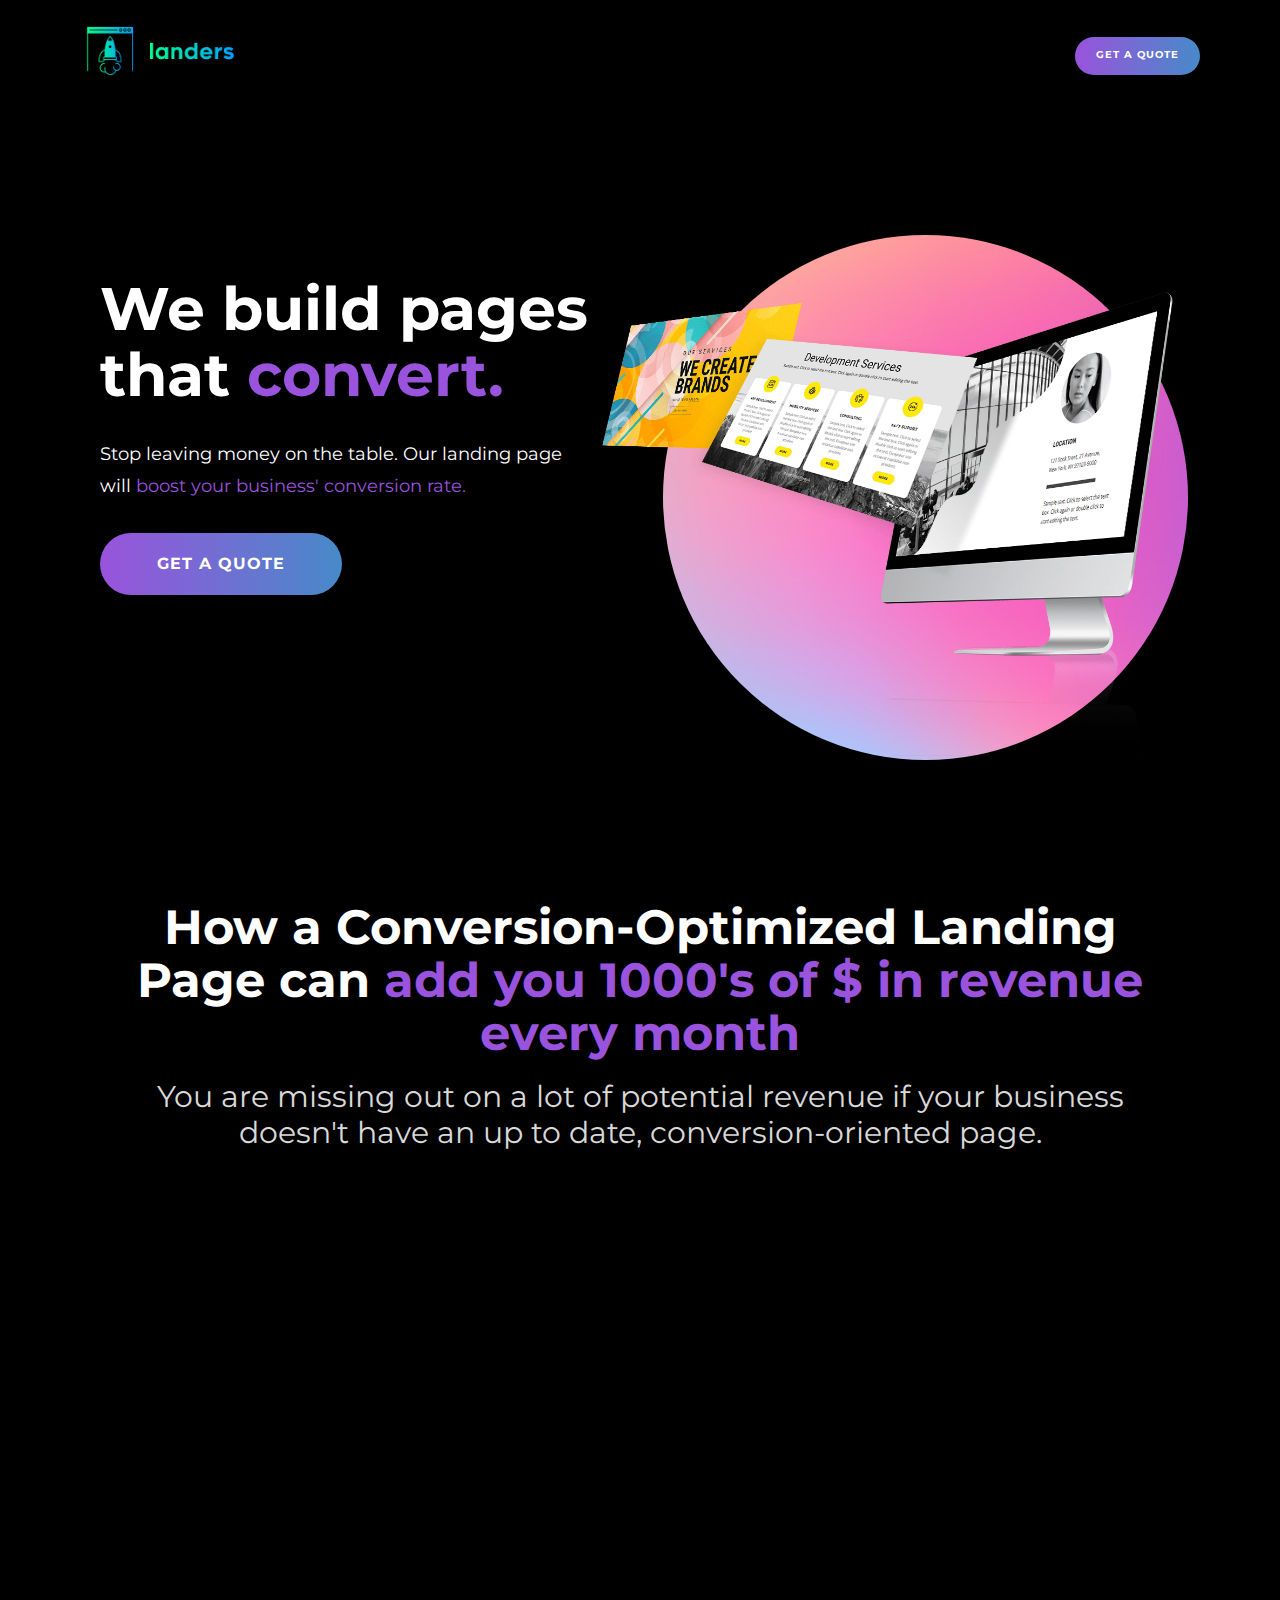
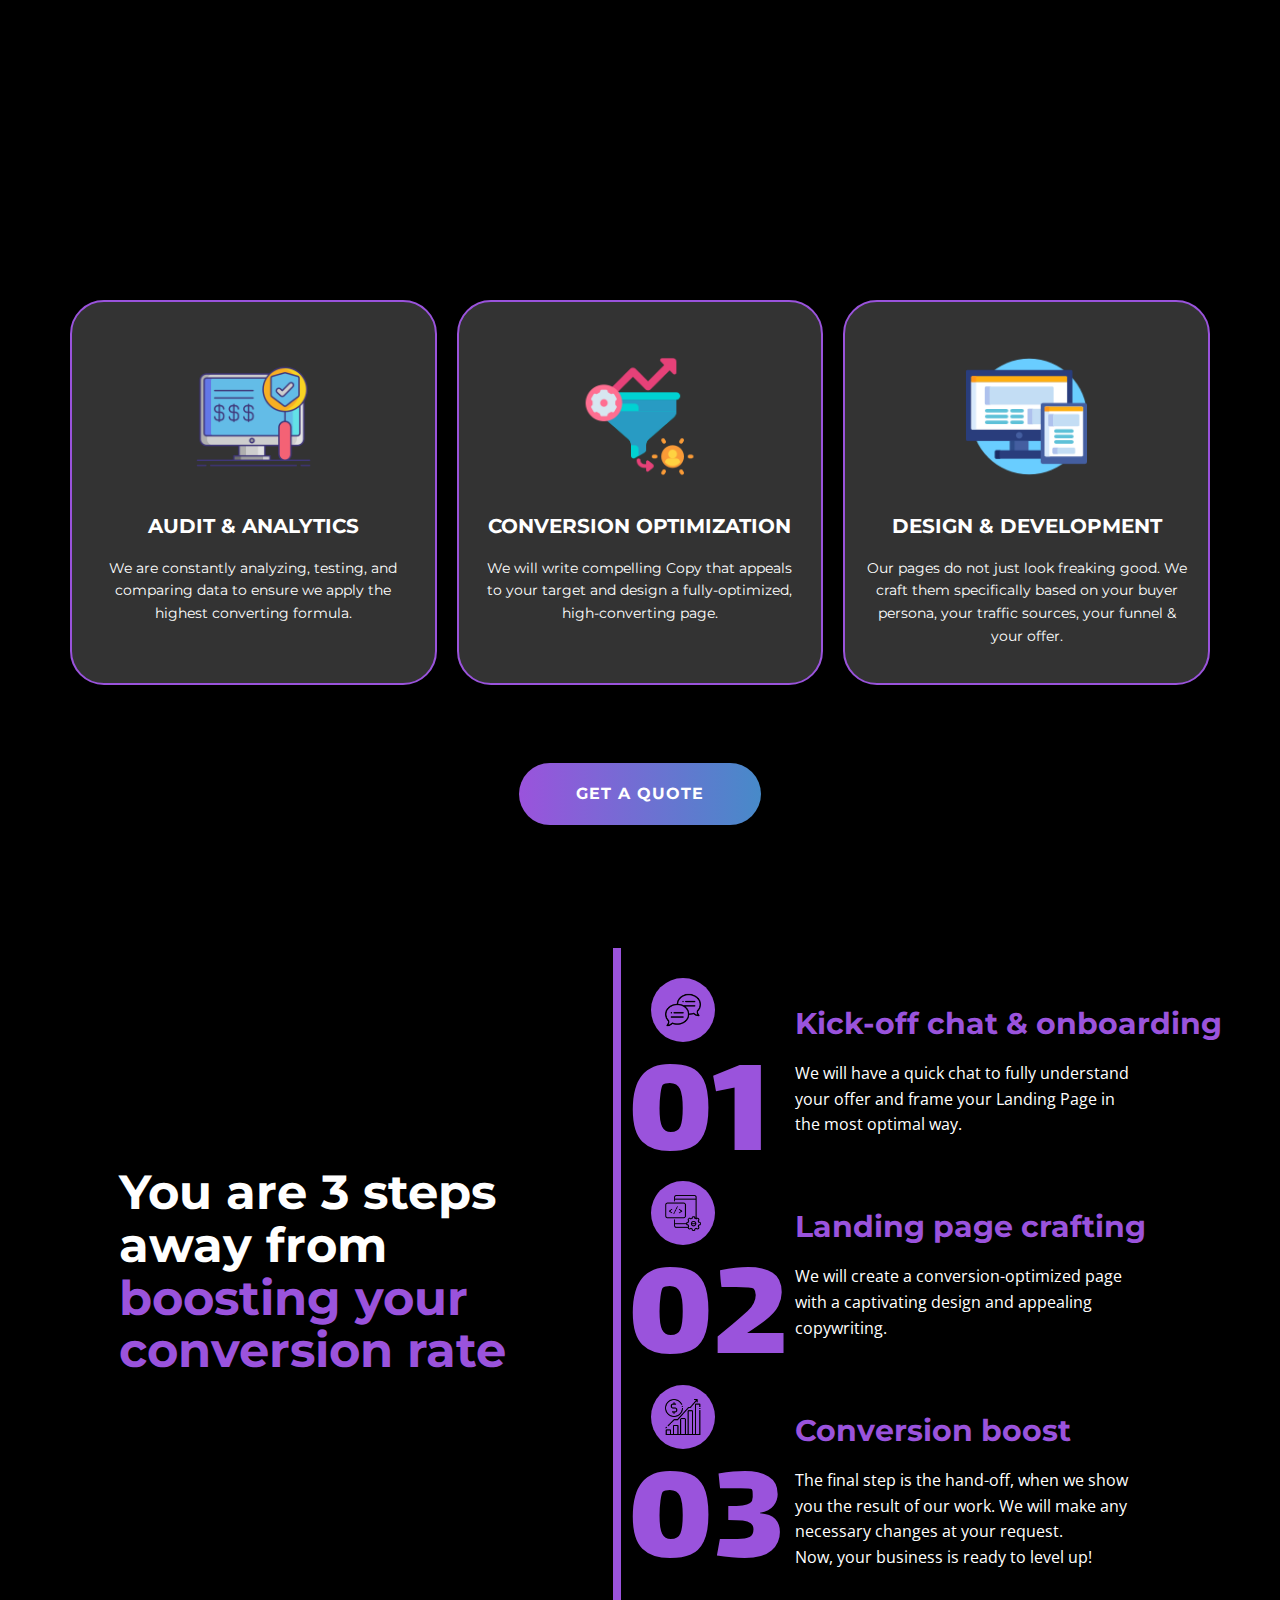
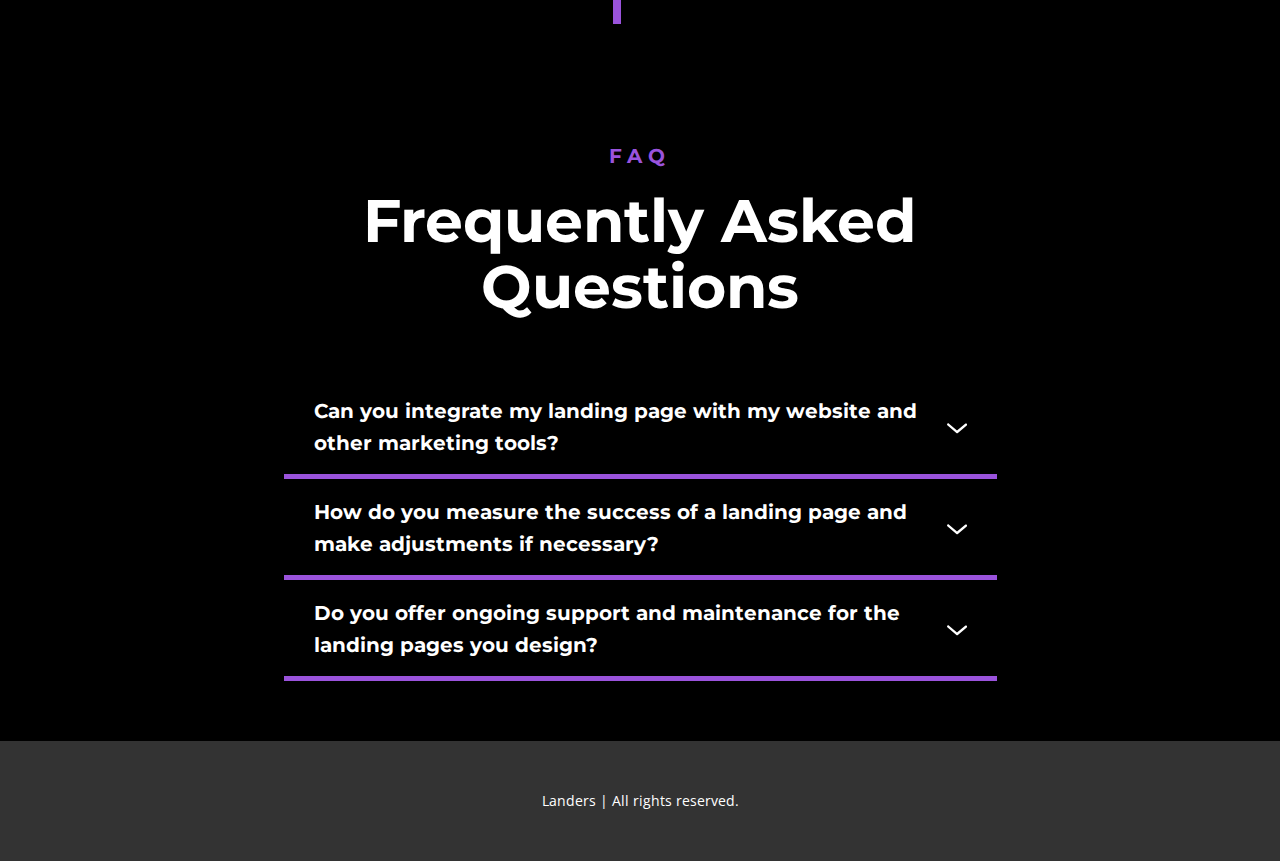
<file: index.html>
<!DOCTYPE html>
<html style="font-size: 16px;" lang="es">

<head>
  <meta name="viewport" content="width=device-width, initial-scale=1.0">
  <meta charset="utf-8">
  <meta name="keywords"
    content="​​We build landing pages that&nbsp;convert., TÍTULO PARA VSL BLSAJGOBAJGBA JSGBASGBSAGBAGBJAGBAG">
  <meta name="description" content="">
  <title>Landers</title>
  <link rel="icon" href="images/landersicon.png">
  <link rel="stylesheet" href="nicepage.css" media="screen">
  <link rel="stylesheet" href="Landers.css" media="screen">
  <script class="u-script" type="text/javascript" src="jquery.js" defer=""></script>
  <script class="u-script" type="text/javascript" src="nicepage.js" defer=""></script>
  <meta name="generator" content="Nicepage 5.5.0, nicepage.com">
  <link id="u-theme-google-font" rel="stylesheet"
    href="https://fonts.googleapis.com/css?family=Roboto:100,100i,300,300i,400,400i,500,500i,700,700i,900,900i|Open+Sans:300,300i,400,400i,500,500i,600,600i,700,700i,800,800i">
  <link id="u-page-google-font" rel="stylesheet"
    href="https://fonts.googleapis.com/css?family=Montserrat:100,100i,200,200i,300,300i,400,400i,500,500i,600,600i,700,700i,800,800i,900,900i|Lalezar:400">










  <script type="application/ld+json">{
		"@context": "http://schema.org",
		"@type": "Organization",
		"name": "Landers",
		"logo": "images/regallogo6.png"
}</script>
  <meta name="theme-color" content="#478ac9">
  <meta property="og:title" content="Landers">
  <meta property="og:type" content="website">
  <meta data-intl-tel-input-cdn-path="intlTelInput/">
</head>

<body data-home-page="Landers.html" data-home-page-title="Landers" class="u-body u-overlap u-overlap-contrast u-xl-mode"
  data-lang="es">
  <header class="u-clearfix u-header u-header" id="sec-9fb5">
    <div class="u-clearfix u-sheet u-sheet-1">
      <a href="" class="u-image u-logo u-image-1" data-image-width="195" data-image-height="77">
        <img src="images/regallogo6.png" class="u-logo-image u-logo-image-1">
      </a>
      <a href="mailto:rob@landersconvert.com?subject=More info&body=Hello, I would like to convert more with my landing page. Can you give me further information?"
        class="u-active-white u-align-left u-btn u-btn-round u-button-style u-custom-font u-font-montserrat u-gradient u-hidden-sm u-hidden-xs u-hover-feature u-hover-white u-none u-radius-50 u-text-active-white u-text-hover-white u-btn-1"
        data-animation-name="" data-animation-duration="0" data-animation-delay="0" data-animation-direction=""
        target="_blank">GET A QUOTE</a>
    </div>
  </header>
  <section class="u-align-center u-black u-clearfix u-section-1" id="carousel_69c9">
    <div class="u-clearfix u-sheet u-valign-middle-xs u-sheet-1">
      <div
        class="u-clearfix u-expanded-width-md u-expanded-width-sm u-expanded-width-xs u-gutter-0 u-layout-wrap u-layout-wrap-1">
        <div class="u-layout" style="">
          <div class="u-layout-row" style="">
            <div
              class="u-align-left u-container-align-center-md u-container-align-center-sm u-container-align-left-xl u-container-style u-layout-cell u-right-cell u-shape-rectangle u-size-30-lg u-size-30-xl u-size-60-md u-size-60-sm u-size-60-xs u-size-xs-60 u-layout-cell-1">
              <div class="u-container-layout u-container-layout-1">
                <h2 class="u-align-left u-custom-font u-font-montserrat u-text u-text-1"> We build pages that&nbsp;<span
                    class="u-text-custom-color-1">convert.</span>
                </h2>
                <p class="u-align-left u-custom-font u-font-montserrat u-text u-text-2">Stop leaving money on the table.
                  Our landing page will <span class="u-text-custom-color-1">boost your business' conversion rate.</span>
                </p>
                <a href="mailto:rob@landersconvert.com?subject=More info&body=Hello, I would like to convert more with my landing page. Can you give me further information?"
                  class="u-active-white u-align-left u-btn u-btn-round u-button-style u-custom-font u-font-montserrat u-gradient u-hover-feature u-hover-white u-none u-radius-50 u-text-active-white u-text-body-alt-color u-text-hover-white u-btn-1"
                  data-animation-name="" data-animation-duration="0" data-animation-delay="0"
                  data-animation-direction="" target="_blank">GET A QUOTE</a>
              </div>
            </div>
            <div
              class="u-align-center u-container-style u-layout-cell u-left-cell u-shape-rectangle u-size-30-lg u-size-30-xl u-size-60-md u-size-60-sm u-size-60-xs u-size-xs-60 u-layout-cell-2"
              src="">
              <div class="u-container-layout u-container-layout-2" src="">
                <div class="u-container-style u-group u-image u-preserve-proportions u-shape-circle u-image-1"
                  data-image-width="1920" data-image-height="1200">
                  <div class="u-container-layout u-valign-middle u-container-layout-3">
                    <img class="u-image u-image-2" src="images/ds-min.png" data-image-width="1200"
                      data-image-height="958">
                  </div>
                </div>
              </div>
            </div>
          </div>
        </div>
      </div>
    </div>

  </section>
  <section class="u-align-center u-black u-clearfix u-container-align-center u-section-2" id="carousel_b766">
    <div class="u-clearfix u-sheet u-sheet-1">
      <div class="u-clearfix u-expanded-width u-layout-wrap u-layout-wrap-1">
        <div class="u-layout">
          <div class="u-layout-col">
            <div class="u-align-center u-container-style u-layout-cell u-size-30 u-layout-cell-1">
              <div class="u-container-layout u-container-layout-1">
                <h1 class="u-custom-font u-font-montserrat u-text u-text-default u-text-1">How a Conversion-Optimized
                  Landing Page can <span class="u-text-custom-color-1">add you 1000's of $ in revenue every month</span>
                </h1>
                <h3 class="u-custom-font u-font-montserrat u-text u-text-default u-text-grey-15 u-text-2">You are
                  missing out on a lot of potential revenue if your business doesn't have an up to date,
                  conversion-oriented page.</h3>
              </div>
            </div>
            <div class="u-container-style u-layout-cell u-size-30 u-layout-cell-2">
              <div class="u-container-layout u-valign-middle-xs u-container-layout-2">
                <div class="u-expanded-width-xs u-video u-video-contain u-video-1">
                  <div class="embed-responsive embed-responsive-1">
                    <iframe style="position: absolute;top: 0;left: 0;width: 100%;height: 100%;"
                      class="embed-responsive-item"
                      src="https://player.vimeo.com/video/800158134?loop=0&amp;muted=0&amp;title=0" frameborder="0"
                      allowfullscreen=""></iframe>
                  </div>
                </div>
              </div>
            </div>
          </div>
        </div>
      </div>
    </div>
  </section>
  <section class="u-align-center u-black u-clearfix u-hidden u-section-3" id="carousel_ec8d">
    <div
      class="u-clearfix u-sheet u-valign-middle-lg u-valign-middle-md u-valign-middle-sm u-valign-middle-xs u-sheet-1">
      <h2 class="u-custom-font u-font-montserrat u-text u-text-body-alt-color u-text-1">
        <span class="u-text-custom-color-1">Trusted </span>by:
      </h2>
      <div class="u-list u-list-1">
        <div class="u-repeater u-repeater-1">
          <div class="u-container-style u-list-item u-repeater-item">
            <div class="u-container-layout u-similar-container u-valign-middle u-container-layout-1">
              <img alt="" class="u-expanded-width u-image u-image-contain u-image-default u-image-1"
                data-image-width="300" data-image-height="90" src="images/logo-amazon.svg">
            </div>
          </div>
          <div class="u-container-style u-list-item u-repeater-item">
            <div class="u-container-layout u-similar-container u-valign-middle u-container-layout-2">
              <img alt="" class="u-expanded-width u-image u-image-contain u-image-default u-image-2"
                data-image-width="300" data-image-height="90" src="images/1.svg">
            </div>
          </div>
          <div class="u-container-style u-list-item u-repeater-item">
            <div class="u-container-layout u-similar-container u-valign-middle u-container-layout-3">
              <img alt="" class="u-expanded-width u-image u-image-contain u-image-default u-image-3"
                data-image-width="300" data-image-height="63" src="images/evga.svg">
            </div>
          </div>
          <div class="u-container-style u-list-item u-repeater-item">
            <div class="u-container-layout u-similar-container u-valign-middle u-container-layout-4">
              <img alt="" class="u-expanded-width u-image u-image-contain u-image-default u-image-4"
                data-image-width="300" data-image-height="39" src="images/tesla-9.svg">
            </div>
          </div>
        </div>
      </div>
      <a href="mailto:rob@landersconvert.com?subject=More info&body=Hello, I would like to convert more with my landing page. Can you give me further information?"
        class="u-active-white u-align-left u-btn u-btn-round u-button-style u-custom-font u-font-montserrat u-gradient u-hover-feature u-hover-white u-none u-radius-50 u-text-active-white u-text-hover-white u-btn-1"
        data-animation-name="" data-animation-duration="0" data-animation-delay="0" data-animation-direction=""
        target="_blank">GET A QUOTE</a>
    </div>

  </section>
  <section class="u-align-center u-black u-clearfix u-section-4" id="carousel_413e">
    <div class="u-clearfix u-sheet u-valign-middle u-sheet-1">
      <div class="u-expanded-width u-list u-list-1">
        <div class="u-repeater u-repeater-1">
          <div
            class="u-border-2 u-border-custom-color-1 u-container-style u-grey-80 u-list-item u-radius-34 u-repeater-item u-shape-round u-list-item-1">
            <div class="u-container-layout u-similar-container u-container-layout-1"><span
                class="u-file-icon u-icon u-icon-1"><img src="images/4925413.png" alt=""></span>
              <h4 class="u-align-center u-custom-font u-font-montserrat u-text u-text-1">audit &amp; analytics</h4>
              <p class="u-align-center u-custom-font u-font-montserrat u-text u-text-2">We are constantly analyzing,
                testing, and comparing data to ensure we apply the highest converting formula.</p>
            </div>
          </div>
          <div
            class="u-border-2 u-border-custom-color-1 u-container-style u-grey-80 u-list-item u-radius-34 u-repeater-item u-shape-round u-list-item-2">
            <div class="u-container-layout u-similar-container u-container-layout-2"><span
                class="u-file-icon u-icon u-icon-2"><img src="images/2621103.png" alt=""></span>
              <h4 class="u-align-center u-custom-font u-font-montserrat u-text u-text-3"> Conversion Optimization</h4>
              <p class="u-align-center u-custom-font u-font-montserrat u-text u-text-4">We will write compelling Copy
                that appeals to your target and design a fully-optimized, high-converting page.</p>
            </div>
          </div>
          <div
            class="u-border-2 u-border-custom-color-1 u-container-style u-grey-80 u-list-item u-radius-34 u-repeater-item u-shape-round u-list-item-3">
            <div class="u-container-layout u-similar-container u-container-layout-3"><span
                class="u-file-icon u-icon u-icon-3"><img src="images/1055687.png" alt=""></span>
              <h4 class="u-align-center u-custom-font u-font-montserrat u-text u-text-5">design &amp; development</h4>
              <p class="u-align-center u-custom-font u-font-montserrat u-text u-text-6">Our pages do not just look
                freaking good. We craft them specifically based on your buyer persona, your traffic sources, your funnel
                &amp; your offer.</p>
            </div>
          </div>
        </div>
      </div>
      <a href="mailto:rob@landersconvert.com?subject=More info&body=Hello, I would like to convert more with my landing page. Can you give me further information?"
        class="u-active-white u-align-left u-btn u-btn-round u-button-style u-custom-font u-font-montserrat u-gradient u-hover-feature u-hover-white u-none u-radius-50 u-text-active-white u-text-body-alt-color u-text-hover-white u-btn-1"
        data-animation-name="" data-animation-duration="0" data-animation-delay="0" data-animation-direction=""
        target="_blank">GET A QUOTE</a>
    </div>

  </section>
  <section class="u-align-center u-black u-clearfix u-hidden u-section-5" id="carousel_0134">
    <div class="u-clearfix u-sheet u-sheet-1">
      <h1 class="u-custom-font u-font-montserrat u-text u-text-default u-text-1">
        <span class="u-text-custom-color-1">High-Converting<font color="#ffffff">&nbsp;</font>
        </span>
        <span class="u-text-custom-color-1">Pages </span>We Have&nbsp;B<span style="font-weight: 700;"></span>uilt
      </h1>
      <div
        class="u-clearfix u-expanded-width-lg u-expanded-width-md u-expanded-width-sm u-expanded-width-xs u-layout-wrap u-layout-wrap-1">
        <div class="u-layout">
          <div class="u-layout-row">
            <div
              class="u-align-left u-black u-container-style u-layout-cell u-left-cell u-size-23-lg u-size-25-md u-size-25-sm u-size-25-xs u-size-26-xl u-layout-cell-1">
              <div class="u-container-layout u-container-layout-1">
                <h2 class="u-custom-font u-font-montserrat u-text u-text-2">Cul Agency</h2>
                <p class="u-text u-text-3">Duis aute irure dolor in reprehenderit in voluptate velit esse cillum dolore
                  eu fugiat nulla pariatur. Excepteur sint occaecat cupidatat non proident, sunt in culpa qui officia
                  deserunt mollit anim id est laborum.</p>
              </div>
            </div>
            <div
              class="u-container-style u-layout-cell u-right-cell u-size-34-xl u-size-35-md u-size-35-sm u-size-35-xs u-size-37-lg u-layout-cell-2">
              <div class="u-container-layout u-container-layout-2">
                <div class="u-custom-color-1 u-shape u-shape-rectangle u-shape-1"></div>
                <img class="u-image u-image-contain u-image-1" src="images/eqdsgqgqg.png" data-image-width="1056"
                  data-image-height="618">
              </div>
            </div>
          </div>
        </div>
      </div>
    </div>
  </section>
  <section class="u-align-center u-black u-clearfix u-hidden u-section-6" id="carousel_ab0b">
    <div class="u-clearfix u-sheet u-sheet-1">
      <h1 class="u-custom-font u-font-montserrat u-text u-text-default u-text-1">What our <span
          class="u-text-custom-color-1">clients say</span>
      </h1>
      <div data-interval="5000" data-u-ride="carousel" class="u-carousel u-slider u-slider-1" id="carousel-9ca5">
        <ol class="u-absolute-hcenter u-carousel-indicators u-carousel-indicators-1">
          <li data-u-target="#carousel-9ca5"
            class="u-active u-active-palette-1-base u-hover-palette-1-base u-palette-1-light-2 u-shape-circle"
            data-u-slide-to="0" style="width: 10px; height: 10px;"></li>
          <li data-u-target="#carousel-9ca5"
            class="u-active-palette-1-base u-hover-palette-1-base u-palette-1-light-2 u-shape-circle"
            data-u-slide-to="1" style="width: 10px; height: 10px;"></li>
        </ol>
        <div class="u-carousel-inner" role="listbox">
          <div class="u-active u-align-center u-black u-carousel-item u-container-style u-slide u-carousel-item-1">
            <div class="u-container-layout u-container-layout-1">
              <div class="u-container-style u-custom-color-1 u-group u-shape-rectangle u-group-1">
                <div class="u-container-layout u-valign-middle u-container-layout-2">
                  <h4 class="u-align-center u-custom-font u-font-montserrat u-text u-text-2"> “Design is not just what
                    it looks like and feels like. The function of the design is letting the design function.”</h4>
                  <h5 class="u-custom-font u-font-montserrat u-text u-text-default u-text-3">- May Hawkes, Lead
                    Designer&nbsp; -</h5>
                </div>
              </div>
              <div class="u-border-8 u-border-white u-image u-image-circle u-image-1" alt="" data-image-width="206"
                data-image-height="206"></div>
            </div>
          </div>
          <div class="u-align-center u-black u-carousel-item u-container-style u-slide u-carousel-item-2"
            data-animation-name="" data-animation-duration="0" data-animation-delay="0" data-animation-direction="">
            <div class="u-container-layout u-container-layout-3">
              <div class="u-container-style u-custom-color-1 u-group u-shape-rectangle u-group-2">
                <div class="u-container-layout u-valign-middle u-container-layout-4">
                  <h4 class="u-align-center u-custom-font u-font-montserrat u-text u-text-4"> “​The public is more
                    familiar with bad design than good design. It is, in effect, conditioned to prefer bad design,
                    because that is what it lives with.”</h4>
                  <h5 class="u-custom-font u-font-montserrat u-text u-text-default u-text-5">- Bob Smith, manager&nbsp;
                    -</h5>
                </div>
              </div>
              <div class="u-border-8 u-border-white u-image u-image-circle u-image-2" alt="" data-image-width="206"
                data-image-height="206"></div>
            </div>
            <style data-mode="XL" data-visited="true"></style>
            <style data-mode="LG" data-visited="true"></style>
            <style data-mode="MD"></style>
            <style data-mode="SM" data-visited="true"></style>
            <style data-mode="XS" data-visited="true"></style>
          </div>
        </div>
        <a class="u-carousel-control u-carousel-control-prev u-spacing-5 u-text-body-alt-color u-text-hover-palette-2-base u-carousel-control-1"
          href="#carousel-9ca5" role="button" data-u-slide="prev">
          <span aria-hidden="true">
            <svg viewBox="0 0 451.847 451.847">
              <path d="M97.141,225.92c0-8.095,3.091-16.192,9.259-22.366L300.689,9.27c12.359-12.359,32.397-12.359,44.751,0
c12.354,12.354,12.354,32.388,0,44.748L173.525,225.92l171.903,171.909c12.354,12.354,12.354,32.391,0,44.744
c-12.354,12.365-32.386,12.365-44.745,0l-194.29-194.281C100.226,242.115,97.141,234.018,97.141,225.92z"></path>
            </svg>
          </span>
          <span class="sr-only">
            <svg viewBox="0 0 451.847 451.847">
              <path d="M97.141,225.92c0-8.095,3.091-16.192,9.259-22.366L300.689,9.27c12.359-12.359,32.397-12.359,44.751,0
c12.354,12.354,12.354,32.388,0,44.748L173.525,225.92l171.903,171.909c12.354,12.354,12.354,32.391,0,44.744
c-12.354,12.365-32.386,12.365-44.745,0l-194.29-194.281C100.226,242.115,97.141,234.018,97.141,225.92z"></path>
            </svg>
          </span>
        </a>
        <a class="u-carousel-control u-carousel-control-next u-spacing-5 u-text-body-alt-color u-text-hover-palette-2-base u-carousel-control-2"
          href="#carousel-9ca5" role="button" data-u-slide="next">
          <span aria-hidden="true">
            <svg viewBox="0 0 451.846 451.847">
              <path d="M345.441,248.292L151.154,442.573c-12.359,12.365-32.397,12.365-44.75,0c-12.354-12.354-12.354-32.391,0-44.744
L278.318,225.92L106.409,54.017c-12.354-12.359-12.354-32.394,0-44.748c12.354-12.359,32.391-12.359,44.75,0l194.287,194.284
c6.177,6.18,9.262,14.271,9.262,22.366C354.708,234.018,351.617,242.115,345.441,248.292z"></path>
            </svg>
          </span>
          <span class="sr-only">
            <svg viewBox="0 0 451.846 451.847">
              <path d="M345.441,248.292L151.154,442.573c-12.359,12.365-32.397,12.365-44.75,0c-12.354-12.354-12.354-32.391,0-44.744
L278.318,225.92L106.409,54.017c-12.354-12.359-12.354-32.394,0-44.748c12.354-12.359,32.391-12.359,44.75,0l194.287,194.284
c6.177,6.18,9.262,14.271,9.262,22.366C354.708,234.018,351.617,242.115,345.441,248.292z"></path>
            </svg>
          </span>
        </a>
      </div>
      <a href="mailto:rob@landersconvert.com?subject=More info&body=Hello, I would like to convert more with my landing page. Can you give me further information?"
        class="u-active-white u-align-left u-btn u-btn-round u-button-style u-custom-font u-font-montserrat u-gradient u-hover-feature u-hover-white u-none u-radius-50 u-text-active-white u-text-hover-white u-btn-1"
        data-animation-name="" data-animation-duration="0" data-animation-delay="0" data-animation-direction=""
        target="_blank">GET A QUOTE</a>
    </div>

  </section>
  <section class="u-align-center u-black u-clearfix u-section-7" id="carousel_3fd7">
    <div class="u-clearfix u-sheet u-sheet-1">
      <div class="u-clearfix u-expanded-width u-layout-wrap u-layout-wrap-1">
        <div class="u-layout">
          <div class="u-layout-row">
            <div
              class="u-align-left u-container-style u-layout-cell u-size-27-lg u-size-27-md u-size-27-sm u-size-27-xs u-size-29-xl u-layout-cell-1">
              <div
                class="u-border-8 u-border-custom-color-1 u-border-no-bottom u-border-no-left u-border-no-top u-container-layout u-valign-top-lg u-container-layout-1">
                <h2 class="u-custom-font u-font-montserrat u-text u-text-body-alt-color u-text-1">You are 3 steps away
                  from <span class="u-text-custom-color-1">boosting your conversion rate</span>
                </h2>
              </div>
            </div>
            <div
              class="u-container-style u-layout-cell u-shape-rectangle u-size-31-xl u-size-33-lg u-size-33-md u-size-33-sm u-size-33-xs u-layout-cell-2">
              <div class="u-container-layout u-valign-top-sm u-container-layout-2">
                <div class="u-list u-list-1">
                  <div class="u-repeater u-repeater-1">
                    <div
                      class="u-align-left u-container-style u-list-item u-repeater-item u-shape-rectangle u-list-item-1">
                      <div class="u-container-layout u-similar-container u-container-layout-3"><span
                          class="u-custom-color-1 u-file-icon u-icon u-icon-circle u-icon-1"><img
                            src="images/1078011.png" alt=""></span>
                        <h3
                          class="u-custom-font u-font-montserrat u-text u-text-custom-color-1 u-text-default-xl u-text-2">
                          Kick-off chat &amp; onboarding</h3>
                        <h3 class="u-custom-font u-text u-text-custom-color-1 u-text-3">01</h3>
                        <p class="u-text u-text-4">We will have a quick chat to fully understand your offer and frame
                          your Landing Page in the most optimal way.</p>
                      </div>
                    </div>
                    <div
                      class="u-align-left u-container-style u-list-item u-repeater-item u-shape-rectangle u-list-item-2">
                      <div class="u-container-layout u-similar-container u-container-layout-4"><span
                          class="u-custom-color-1 u-file-icon u-icon u-icon-circle u-text-black u-icon-2"><img
                            src="images/1688519-1f8752e5.png" alt=""></span>
                        <h3
                          class="u-custom-font u-font-montserrat u-text u-text-custom-color-1 u-text-default-xl u-text-5">
                          Landing page crafting</h3>
                        <h3 class="u-custom-font u-text u-text-custom-color-1 u-text-6">02</h3>
                        <p class="u-text u-text-7"> We will create a conversion-optimized page with a captivating design
                          and appealing copywriting.</p>
                      </div>
                    </div>
                    <div
                      class="u-align-left u-container-style u-list-item u-repeater-item u-shape-rectangle u-list-item-3">
                      <div class="u-container-layout u-similar-container u-container-layout-5"><span
                          class="u-custom-color-1 u-file-icon u-icon u-icon-circle u-text-black u-icon-3"><img
                            src="images/3258511-6f3bf158.png" alt=""></span>
                        <h3
                          class="u-custom-font u-font-montserrat u-text u-text-custom-color-1 u-text-default-xl u-text-8">
                          Conversion boost</h3>
                        <h3 class="u-custom-font u-text u-text-custom-color-1 u-text-9">03</h3>
                        <p class="u-text u-text-10">The final step is the hand-off, when we show you the result of our
                          work. We will make any necessary changes at your request.<br>Now, your business is ready to
                          level up!
                        </p>
                      </div>
                    </div>
                  </div>
                </div>
              </div>
            </div>
          </div>
        </div>
      </div>
    </div>
  </section>
  <section class="u-align-center u-black u-clearfix u-section-8" id="carousel_7e58">
    <div class="u-clearfix u-sheet u-valign-top-lg u-valign-top-md u-valign-top-sm u-valign-top-xl u-sheet-1">
      <h5 class="u-custom-font u-font-montserrat u-text u-text-custom-color-1 u-text-1">faq</h5>
      <h2 class="u-custom-font u-font-montserrat u-text u-text-2">Frequently Asked Questions<span
          style="font-weight: 700;"></span>
      </h2>
      <div class="u-accordion u-spacing-2 u-accordion-1">
        <!--  <div class="u-accordion-item">
          <a class="active u-accordion-link u-active-custom-color-1 u-black u-border-5 u-border-active-custom-color-1 u-border-custom-color-1 u-border-hover-custom-color-1 u-border-no-left u-border-no-right u-border-no-top u-button-style u-custom-font u-font-montserrat u-hover-custom-color-1 u-text-active-white u-text-body-alt-color u-text-hover-white u-accordion-link-1"
            id="link-accordion-ef97" aria-controls="accordion-ef97" aria-selected="true">
            <span class="u-accordion-link-text"> How long does it typically take you to build a landing
              page?</span><span class="u-accordion-link-icon u-icon u-icon-circle u-text-white u-icon-1"><svg
                class="u-svg-link" preserveAspectRatio="xMidYMin slice" viewBox="0 0 16 16" style="">
                <use xmlns:xlink="http://www.w3.org/1999/xlink" xlink:href="#svg-badd"></use>
              </svg><svg class="u-svg-content" viewBox="0 0 16 16" x="0px" y="0px" id="svg-badd">
                <path d="M8,10.7L1.6,5.3c-0.4-0.4-1-0.4-1.3,0c-0.4,0.4-0.4,0.9,0,1.3l7.2,6.1c0.1,0.1,0.4,0.2,0.6,0.2s0.4-0.1,0.6-0.2l7.1-6
	c0.4-0.4,0.4-0.9,0-1.3c-0.4-0.4-1-0.4-1.3,0L8,10.7z"></path>
              </svg></span>
          </a>
          <div class="u-accordion-active u-accordion-pane u-container-style u-accordion-pane-1" id="accordion-ef97"
            aria-labelledby="link-accordion-ef97">
            <div class="u-container-layout u-container-layout-1">
              <p class="u-custom-font u-font-montserrat u-text u-text-default u-text-3"> It typically takes us 10-14
                days to design our landing pages. However, this timeline can vary depending on the project's complexity
                and requirements, such as meeting a specific deadline. After this initial phase of development is
                finished, we present the results to you and make any necessary modifications based on your feedback.</p>
            </div>
          </div>
        </div> -->
        <div class="u-accordion-item">
          <a class="u-accordion-link u-active-custom-color-1 u-black u-border-5 u-border-active-custom-color-1 u-border-custom-color-1 u-border-hover-custom-color-1 u-border-no-left u-border-no-right u-border-no-top u-button-style u-custom-font u-font-montserrat u-hover-custom-color-1 u-text-active-white u-text-body-alt-color u-text-hover-white u-accordion-link-2"
            id="link-accordion-60fa" aria-controls="accordion-60fa" aria-selected="false">
            <span class="u-accordion-link-text"> Can you integrate my landing page with my website and other marketing
              tools?</span><span class="u-accordion-link-icon u-icon u-icon-circle u-text-white u-icon-2"><svg
                class="u-svg-link" preserveAspectRatio="xMidYMin slice" viewBox="0 0 16 16" style="">
                <use xmlns:xlink="http://www.w3.org/1999/xlink" xlink:href="#svg-3258"></use>
              </svg><svg class="u-svg-content" viewBox="0 0 16 16" x="0px" y="0px" id="svg-3258">
                <path d="M8,10.7L1.6,5.3c-0.4-0.4-1-0.4-1.3,0c-0.4,0.4-0.4,0.9,0,1.3l7.2,6.1c0.1,0.1,0.4,0.2,0.6,0.2s0.4-0.1,0.6-0.2l7.1-6
	c0.4-0.4,0.4-0.9,0-1.3c-0.4-0.4-1-0.4-1.3,0L8,10.7z"></path>
              </svg></span>
          </a>
          <div class="u-accordion-pane u-container-style u-accordion-pane-2" id="accordion-60fa"
            aria-labelledby="link-accordion-60fa">
            <div class="u-container-layout u-container-layout-2">
              <p class="u-custom-font u-font-montserrat u-text u-text-default u-text-4"> Sure, we will integrate your
                landing page with your domain if you already own one, or we will give you a customized one for free. If
                you are an ecom brand, we can optimize your product descriptions and other relevant pages to enhance
                conversion rates.</p>
            </div>
          </div>
        </div>
        <div class="u-accordion-item">
          <a class="u-accordion-link u-active-custom-color-1 u-black u-border-5 u-border-active-custom-color-1 u-border-custom-color-1 u-border-hover-custom-color-1 u-border-no-left u-border-no-right u-border-no-top u-button-style u-custom-font u-font-montserrat u-hover-custom-color-1 u-text-active-white u-text-body-alt-color u-text-hover-white u-accordion-link-3"
            id="link-accordion-1582" aria-controls="accordion-1582" aria-selected="false">
            <span class="u-accordion-link-text"> How do you measure the success of a landing page and make adjustments
              if necessary?</span><span class="u-accordion-link-icon u-icon u-icon-circle u-text-white u-icon-3"><svg
                class="u-svg-link" preserveAspectRatio="xMidYMin slice" viewBox="0 0 16 16" style="">
                <use xmlns:xlink="http://www.w3.org/1999/xlink" xlink:href="#svg-b2ea"></use>
              </svg><svg class="u-svg-content" viewBox="0 0 16 16" x="0px" y="0px" id="svg-b2ea">
                <path d="M8,10.7L1.6,5.3c-0.4-0.4-1-0.4-1.3,0c-0.4,0.4-0.4,0.9,0,1.3l7.2,6.1c0.1,0.1,0.4,0.2,0.6,0.2s0.4-0.1,0.6-0.2l7.1-6
	c0.4-0.4,0.4-0.9,0-1.3c-0.4-0.4-1-0.4-1.3,0L8,10.7z"></path>
              </svg></span>
          </a>
          <div class="u-accordion-pane u-container-style u-accordion-pane-3" id="accordion-1582"
            aria-labelledby="link-accordion-1582">
            <div class="u-container-layout u-container-layout-3">
              <p class="u-custom-font u-font-montserrat u-text u-text-default u-text-5"> We will implement the required
                analytics tools if they are not already in place. If the landing page is not performing optimally, we
                will make all the necessary adjustments to improve it and assist you in identifying any other potential
                issues within your sales funnel.</p>
            </div>
          </div>
        </div>
        <div class="u-accordion-item">
          <a class="u-accordion-link u-active-custom-color-1 u-black u-border-5 u-border-active-custom-color-1 u-border-custom-color-1 u-border-hover-custom-color-1 u-border-no-left u-border-no-right u-border-no-top u-button-style u-custom-font u-font-montserrat u-hover-custom-color-1 u-text-active-white u-text-body-alt-color u-text-hover-white u-accordion-link-4"
            id="link-accordion-16ba" aria-controls="accordion-16ba" aria-selected="false">
            <span class="u-accordion-link-text"> Do you offer ongoing support and maintenance for the landing pages you
              design?</span><span class="u-accordion-link-icon u-icon u-icon-circle u-text-white u-icon-4"><svg
                class="u-svg-link" preserveAspectRatio="xMidYMin slice" viewBox="0 0 16 16" style="">
                <use xmlns:xlink="http://www.w3.org/1999/xlink" xlink:href="#svg-f3d8"></use>
              </svg><svg class="u-svg-content" viewBox="0 0 16 16" x="0px" y="0px" id="svg-f3d8">
                <path d="M8,10.7L1.6,5.3c-0.4-0.4-1-0.4-1.3,0c-0.4,0.4-0.4,0.9,0,1.3l7.2,6.1c0.1,0.1,0.4,0.2,0.6,0.2s0.4-0.1,0.6-0.2l7.1-6
	c0.4-0.4,0.4-0.9,0-1.3c-0.4-0.4-1-0.4-1.3,0L8,10.7z"></path>
              </svg></span>
          </a>
          <div class="u-accordion-pane u-container-style u-accordion-pane-4" id="accordion-16ba"
            aria-labelledby="link-accordion-16ba">
            <div class="u-container-layout u-container-layout-4">
              <p class="u-custom-font u-font-montserrat u-text u-text-6"> Yes, we provide comprehensive support for our
                landing pages for the first month after delivery, which includes any necessary modifications.
                <br>Following this period, we offer a Maintenance service that guarantees your page remains updated and
                secure for a monthly fee of $29. This service ensures that your landing page continues to perform
                optimally and meet the evolving needs of your business.
              </p>
            </div>
          </div>
        </div>
      </div>
    </div>
  </section>
  <!--  <section class="u-black u-clearfix u-section-9" id="carousel_8baf">
    <div class="u-clearfix u-sheet u-sheet-1">
      <div class="u-clearfix u-expanded-width u-layout-wrap u-layout-wrap-1">
        <div class="u-layout">
          <div class="u-layout-row">
            <div
              class="u-align-center-sm u-align-center-xs u-container-style u-gradient u-layout-cell u-radius-25 u-shape-round u-size-60 u-layout-cell-1">
              <div class="u-container-layout u-container-layout-1">
                <h2 class="u-custom-font u-font-montserrat u-text u-text-body-alt-color u-text-default u-text-1">Book a
                  Free Call With Us👇</h2>
                <h4 class="u-align-center u-custom-font u-font-montserrat u-text u-text-body-alt-color u-text-2"> Since
                  we make a customized design based on your offer, niche, and brand image,&nbsp; we need to learn more
                  about your current situation before we can start working. We'll have a quick chat to discuss how can
                  we help your business improve conversion rates. No strings attached.</h4>
                <a href="mailto:rob@landersconvert.com?subject=More info&body=Hello, I would like to convert more with my landing page. Can you give me further information?"
                  class="u-active-black u-align-left u-black u-btn u-btn-round u-button-style u-custom-font u-font-montserrat u-hover-feature u-hover-grey-80 u-radius-50 u-text-active-white u-text-body-alt-color u-text-hover-white u-btn-1"
                  data-animation-name="" data-animation-duration="0" data-animation-delay="0"
                  data-animation-direction="" target="_blank"><span
                    class="u-file-icon u-icon u-text-white u-icon-1"><img src="images/6115618-a282373c.png"
                      alt=""></span>&nbsp;GET A QUOTE
                </a>
              </div>
            </div>
          </div>
        </div>
      </div>
    </div>

  </section> -->
  <style class="u-overlap-style">
    .u-overlap:not(.u-sticky-scroll) .u-header {
      background-color: #000000 !important
    }
  </style>


  <footer class="u-align-center u-clearfix u-footer u-grey-80 u-footer" id="sec-cebb">
    <div class="u-clearfix u-sheet u-sheet-1">
      <p class="u-small-text u-text u-text-variant u-text-1">Landers | All rights reserved.</p>
    </div>
  </footer>


</body>

</html>
</file>
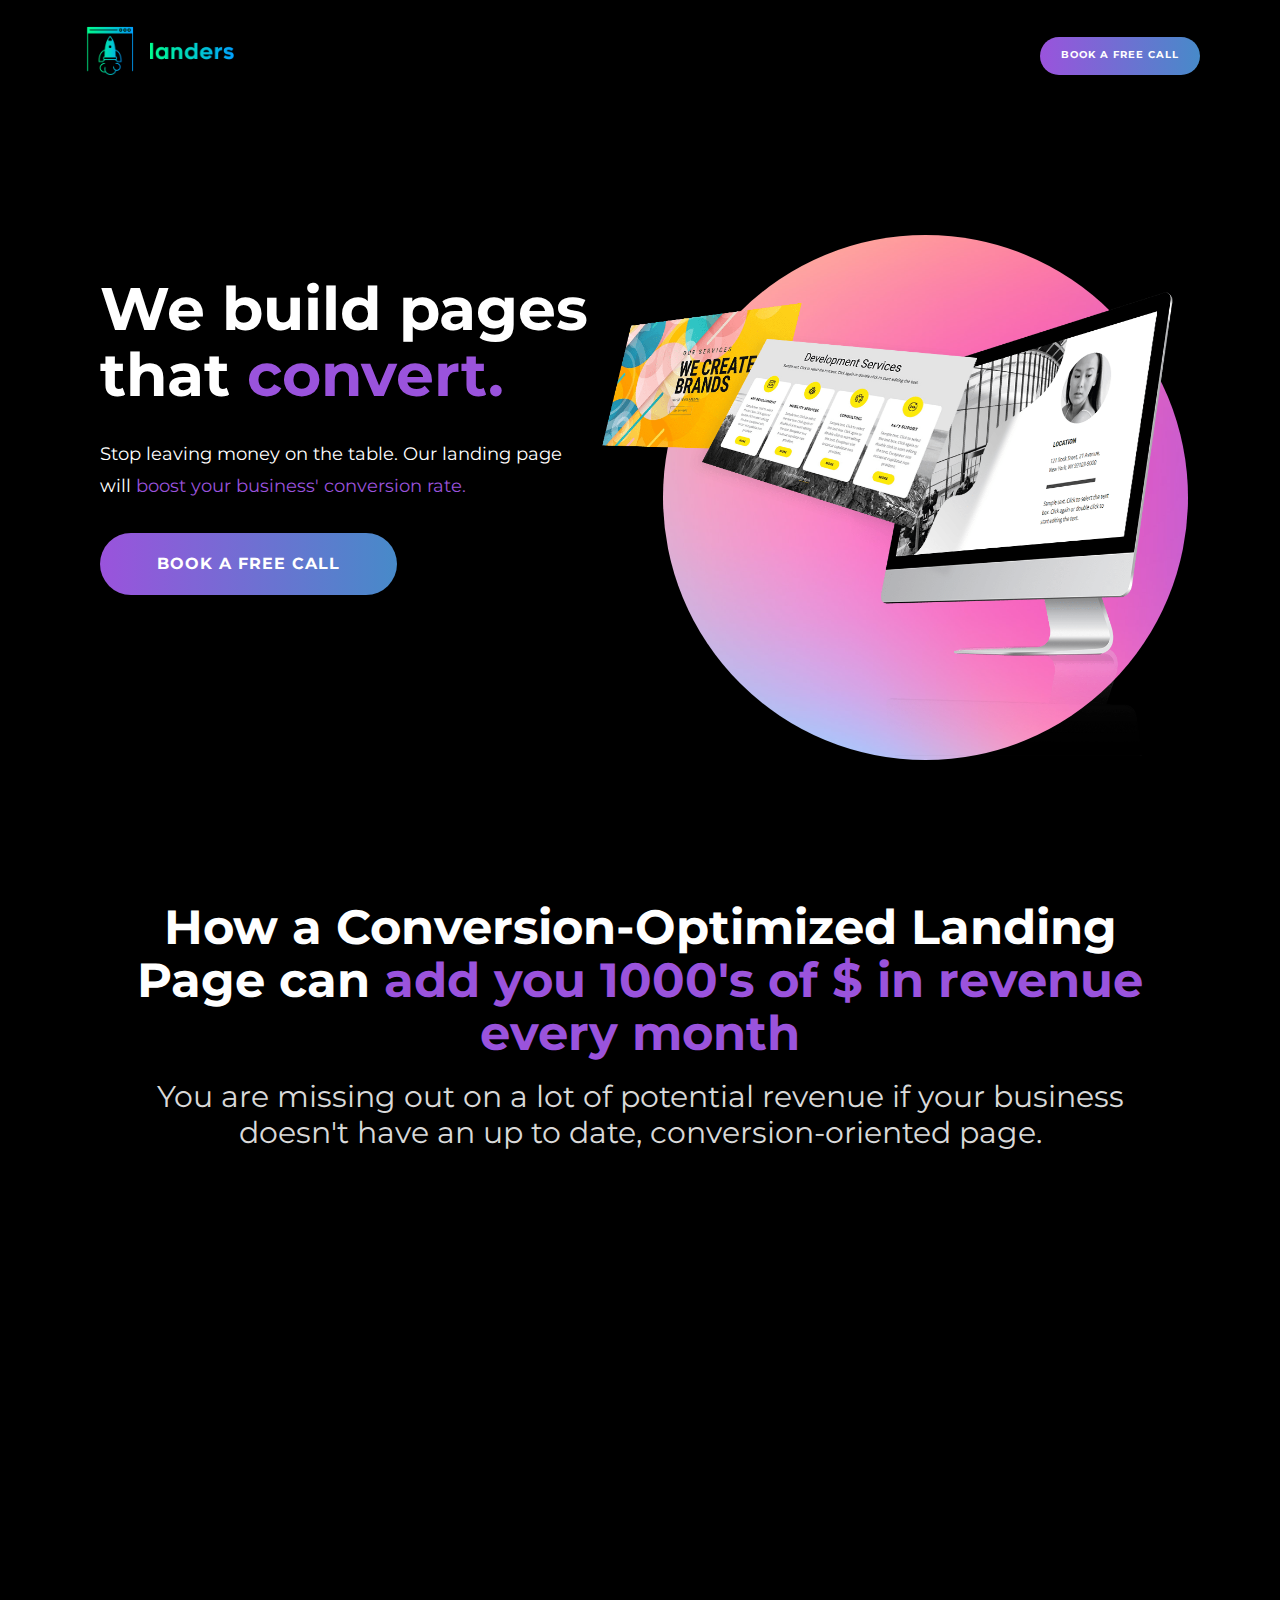
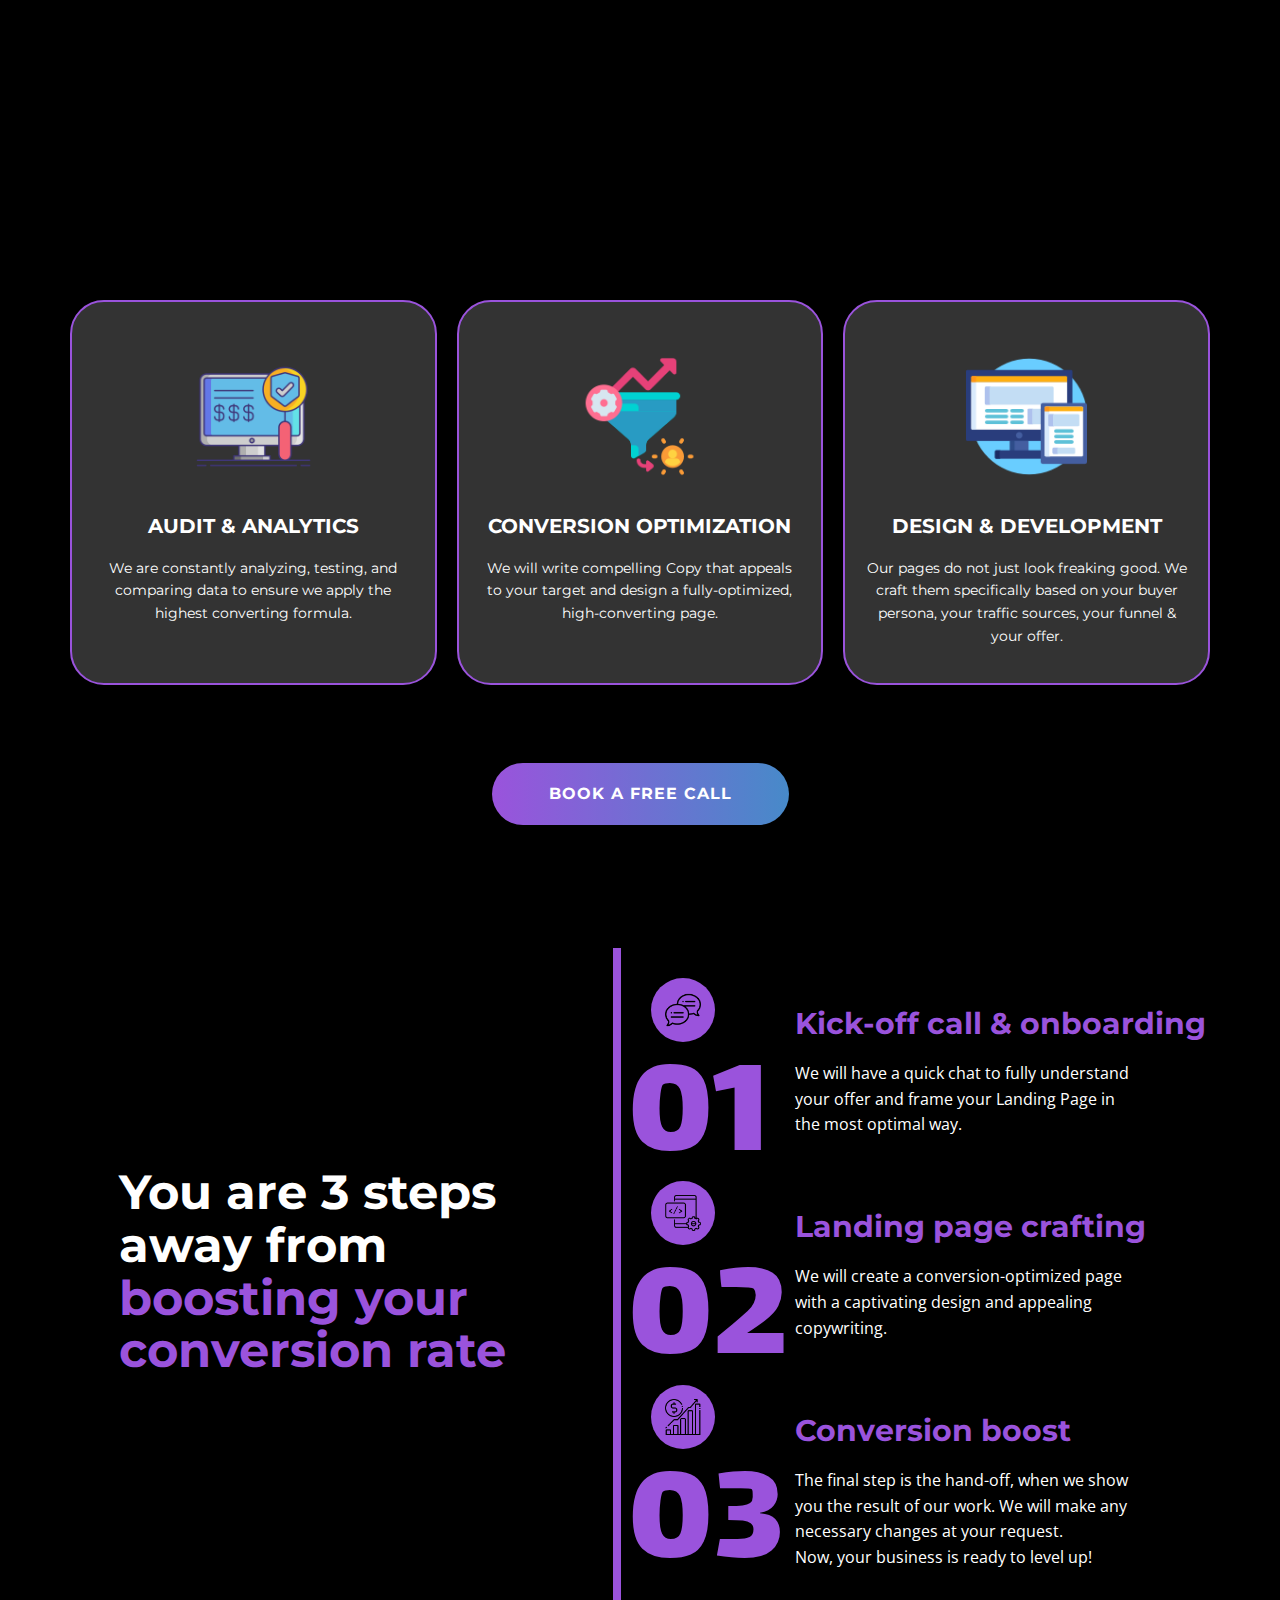
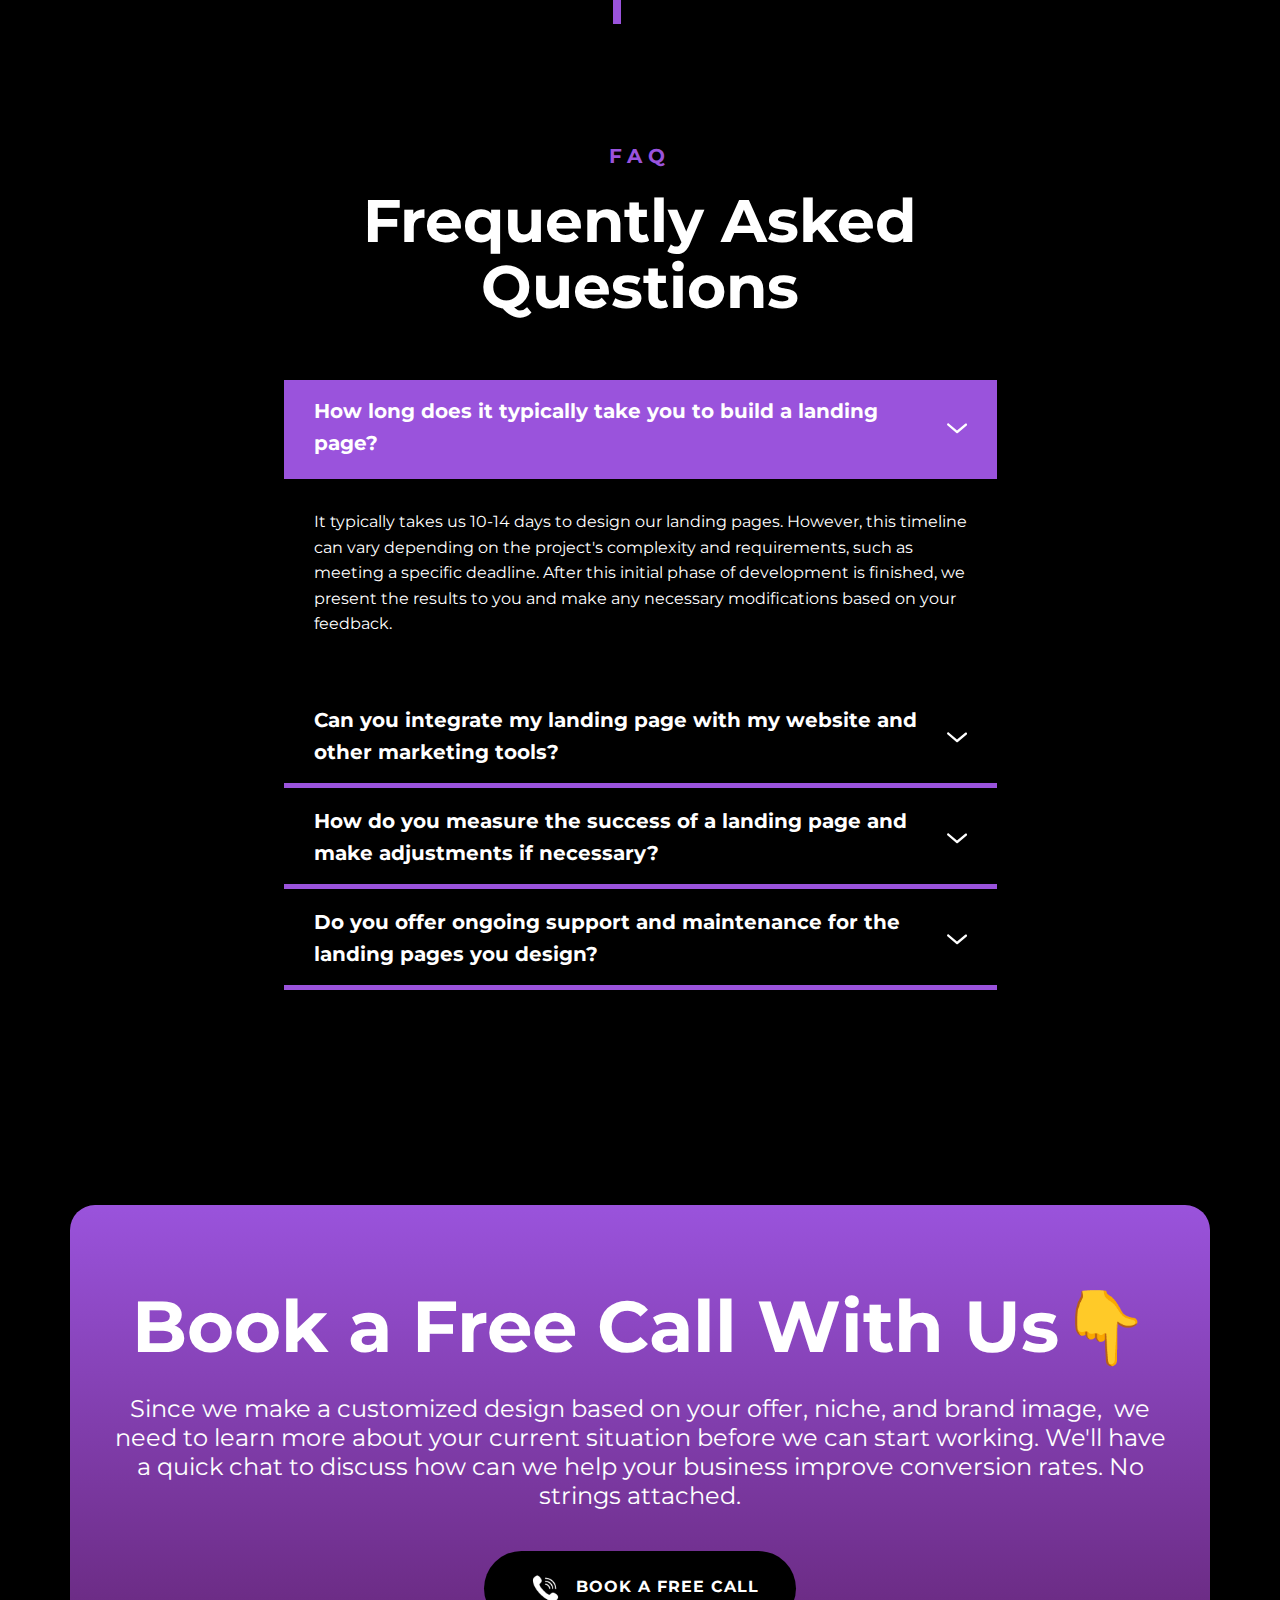
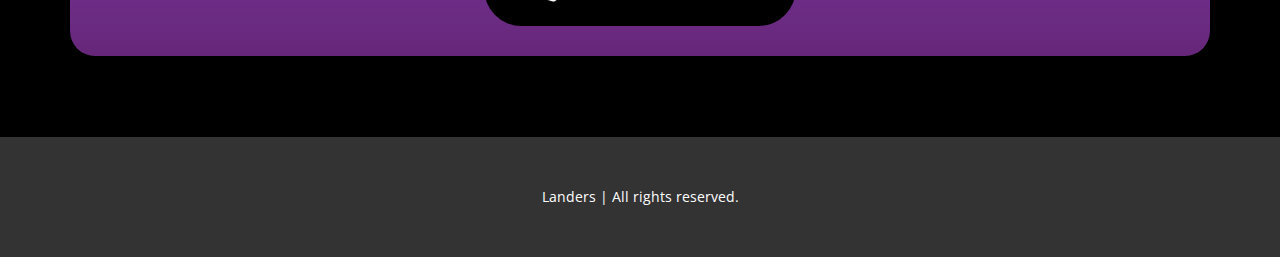
<file: Landers.html>
<!DOCTYPE html>
<html style="font-size: 16px;" lang="es">

<head>
  <meta name="viewport" content="width=device-width, initial-scale=1.0">
  <meta charset="utf-8">
  <meta name="keywords"
    content="​​We build landing pages that&nbsp;convert., TÍTULO PARA VSL BLSAJGOBAJGBA JSGBASGBSAGBAGBJAGBAG">
  <meta name="description" content="">
  <title>Landers</title>
  <link rel="icon" href="images/landersicon.png">

  <link rel="stylesheet" href="nicepage.css" media="screen">
  <link rel="stylesheet" href="Landers.css" media="screen">
  <script class="u-script" type="text/javascript" src="jquery.js" defer=""></script>
  <script class="u-script" type="text/javascript" src="nicepage.js" defer=""></script>
  <meta name="generator" content="Nicepage 5.5.0, nicepage.com">
  <link id="u-theme-google-font" rel="stylesheet"
    href="https://fonts.googleapis.com/css?family=Roboto:100,100i,300,300i,400,400i,500,500i,700,700i,900,900i|Open+Sans:300,300i,400,400i,500,500i,600,600i,700,700i,800,800i">
  <link id="u-page-google-font" rel="stylesheet"
    href="https://fonts.googleapis.com/css?family=Montserrat:100,100i,200,200i,300,300i,400,400i,500,500i,600,600i,700,700i,800,800i,900,900i|Lalezar:400">










  <script type="application/ld+json">{
		"@context": "http://schema.org",
		"@type": "Organization",
		"name": "Landers",
		"logo": "images/regallogo6.png"
}</script>
  <meta name="theme-color" content="#478ac9">
  <meta property="og:title" content="Landers">
  <meta property="og:type" content="website">
  <meta data-intl-tel-input-cdn-path="intlTelInput/">
</head>

<body data-home-page="Landers.html" data-home-page-title="Landers" class="u-body u-overlap u-overlap-contrast u-xl-mode"
  data-lang="es">
  <header class="u-clearfix u-header u-header" id="sec-9fb5">
    <div class="u-clearfix u-sheet u-sheet-1">
      <a href="" class="u-image u-logo u-image-1" data-image-width="195" data-image-height="77">
        <img src="images/regallogo6.png" class="u-logo-image u-logo-image-1">
      </a>
      <a href="mailto:rob@landersconvert.com?subject=More info&body=Hello, I would like to convert more with my landing page. Can you give me further information?"
        class="u-active-white u-align-left u-btn u-btn-round u-button-style u-custom-font u-font-montserrat u-gradient u-hidden-sm u-hidden-xs u-hover-feature u-hover-white u-none u-radius-50 u-text-active-white u-text-hover-white u-btn-1"
        data-animation-name="" data-animation-duration="0" data-animation-delay="0" data-animation-direction=""
        target="_blank">BOOK A
        FREE CALL</a>
    </div>
  </header>
  <section class="u-align-center u-black u-clearfix u-section-1" id="carousel_69c9">
    <div class="u-clearfix u-sheet u-valign-middle-xs u-sheet-1">
      <div
        class="u-clearfix u-expanded-width-md u-expanded-width-sm u-expanded-width-xs u-gutter-0 u-layout-wrap u-layout-wrap-1">
        <div class="u-layout" style="">
          <div class="u-layout-row" style="">
            <div
              class="u-align-left u-container-align-center-md u-container-align-center-sm u-container-align-left-xl u-container-style u-layout-cell u-right-cell u-shape-rectangle u-size-30-lg u-size-30-xl u-size-60-md u-size-60-sm u-size-60-xs u-size-xs-60 u-layout-cell-1">
              <div class="u-container-layout u-container-layout-1">
                <h2 class="u-align-left u-custom-font u-font-montserrat u-text u-text-1"> We build pages that&nbsp;<span
                    class="u-text-custom-color-1">convert.</span>
                </h2>
                <p class="u-align-left u-custom-font u-font-montserrat u-text u-text-2">Stop leaving money on the table.
                  Our landing page will <span class="u-text-custom-color-1">boost your business' conversion rate.</span>
                </p>
                <a href="mailto:rob@landersconvert.com?subject=More info&body=Hello, I would like to convert more with my landing page. Can you give me further information?"
                  class="u-active-white u-align-left u-btn u-btn-round u-button-style u-custom-font u-font-montserrat u-gradient u-hover-feature u-hover-white u-none u-radius-50 u-text-active-white u-text-body-alt-color u-text-hover-white u-btn-1"
                  data-animation-name="" data-animation-duration="0" data-animation-delay="0"
                  data-animation-direction="" target="_blank">BOOK A FREE CALL</a>
              </div>
            </div>
            <div
              class="u-align-center u-container-style u-layout-cell u-left-cell u-shape-rectangle u-size-30-lg u-size-30-xl u-size-60-md u-size-60-sm u-size-60-xs u-size-xs-60 u-layout-cell-2"
              src="">
              <div class="u-container-layout u-container-layout-2" src="">
                <div class="u-container-style u-group u-image u-preserve-proportions u-shape-circle u-image-1"
                  data-image-width="1920" data-image-height="1200">
                  <div class="u-container-layout u-valign-middle u-container-layout-3">
                    <img class="u-image u-image-2" src="images/ds-min.png" data-image-width="1200"
                      data-image-height="958">
                  </div>
                </div>
              </div>
            </div>
          </div>
        </div>
      </div>
    </div>

  </section>
  <section class="u-align-center u-black u-clearfix u-container-align-center u-section-2" id="carousel_b766">
    <div class="u-clearfix u-sheet u-sheet-1">
      <div class="u-clearfix u-expanded-width u-layout-wrap u-layout-wrap-1">
        <div class="u-layout">
          <div class="u-layout-col">
            <div class="u-align-center u-container-style u-layout-cell u-size-30 u-layout-cell-1">
              <div class="u-container-layout u-container-layout-1">
                <h1 class="u-custom-font u-font-montserrat u-text u-text-default u-text-1">How a Conversion-Optimized
                  Landing Page can <span class="u-text-custom-color-1">add you 1000's of $ in revenue every month</span>
                </h1>
                <h3 class="u-custom-font u-font-montserrat u-text u-text-default u-text-grey-15 u-text-2">You are
                  missing out on a lot of potential revenue if your business doesn't have an up to date,
                  conversion-oriented page.</h3>
              </div>
            </div>
            <div class="u-container-style u-layout-cell u-size-30 u-layout-cell-2">
              <div class="u-container-layout u-valign-middle-xs u-container-layout-2">
                <div class="u-expanded-width-xs u-video u-video-contain u-video-1">
                  <div class="embed-responsive embed-responsive-1">
                    <iframe style="position: absolute;top: 0;left: 0;width: 100%;height: 100%;"
                      class="embed-responsive-item"
                      src="https://player.vimeo.com/video/800158134?loop=0&amp;muted=0&amp;title=0" frameborder="0"
                      allowfullscreen=""></iframe>
                  </div>
                </div>
              </div>
            </div>
          </div>
        </div>
      </div>
    </div>
  </section>
  <section class="u-align-center u-black u-clearfix u-hidden u-section-3" id="carousel_ec8d">
    <div
      class="u-clearfix u-sheet u-valign-middle-lg u-valign-middle-md u-valign-middle-sm u-valign-middle-xs u-sheet-1">
      <h2 class="u-custom-font u-font-montserrat u-text u-text-body-alt-color u-text-1">
        <span class="u-text-custom-color-1">Trusted </span>by:
      </h2>
      <div class="u-list u-list-1">
        <div class="u-repeater u-repeater-1">
          <div class="u-container-style u-list-item u-repeater-item">
            <div class="u-container-layout u-similar-container u-valign-middle u-container-layout-1">
              <img alt="" class="u-expanded-width u-image u-image-contain u-image-default u-image-1"
                data-image-width="300" data-image-height="90" src="images/logo-amazon.svg">
            </div>
          </div>
          <div class="u-container-style u-list-item u-repeater-item">
            <div class="u-container-layout u-similar-container u-valign-middle u-container-layout-2">
              <img alt="" class="u-expanded-width u-image u-image-contain u-image-default u-image-2"
                data-image-width="300" data-image-height="90" src="images/1.svg">
            </div>
          </div>
          <div class="u-container-style u-list-item u-repeater-item">
            <div class="u-container-layout u-similar-container u-valign-middle u-container-layout-3">
              <img alt="" class="u-expanded-width u-image u-image-contain u-image-default u-image-3"
                data-image-width="300" data-image-height="63" src="images/evga.svg">
            </div>
          </div>
          <div class="u-container-style u-list-item u-repeater-item">
            <div class="u-container-layout u-similar-container u-valign-middle u-container-layout-4">
              <img alt="" class="u-expanded-width u-image u-image-contain u-image-default u-image-4"
                data-image-width="300" data-image-height="39" src="images/tesla-9.svg">
            </div>
          </div>
        </div>
      </div>
      <a href="mailto:rob@landersconvert.com?subject=More info&body=Hello, I would like to convert more with my landing page. Can you give me further information?"
        class="u-active-white u-align-left u-btn u-btn-round u-button-style u-custom-font u-font-montserrat u-gradient u-hover-feature u-hover-white u-none u-radius-50 u-text-active-white u-text-hover-white u-btn-1"
        data-animation-name="" data-animation-duration="0" data-animation-delay="0" data-animation-direction=""
        target="_blank">BOOK A
        FREE CALL</a>
    </div>

  </section>
  <section class="u-align-center u-black u-clearfix u-section-4" id="carousel_413e">
    <div class="u-clearfix u-sheet u-valign-middle u-sheet-1">
      <div class="u-expanded-width u-list u-list-1">
        <div class="u-repeater u-repeater-1">
          <div
            class="u-border-2 u-border-custom-color-1 u-container-style u-grey-80 u-list-item u-radius-34 u-repeater-item u-shape-round u-list-item-1">
            <div class="u-container-layout u-similar-container u-container-layout-1"><span
                class="u-file-icon u-icon u-icon-1"><img src="images/4925413.png" alt=""></span>
              <h4 class="u-align-center u-custom-font u-font-montserrat u-text u-text-1">audit &amp; analytics</h4>
              <p class="u-align-center u-custom-font u-font-montserrat u-text u-text-2">We are constantly analyzing,
                testing, and comparing data to ensure we apply the highest converting formula.</p>
            </div>
          </div>
          <div
            class="u-border-2 u-border-custom-color-1 u-container-style u-grey-80 u-list-item u-radius-34 u-repeater-item u-shape-round u-list-item-2">
            <div class="u-container-layout u-similar-container u-container-layout-2"><span
                class="u-file-icon u-icon u-icon-2"><img src="images/2621103.png" alt=""></span>
              <h4 class="u-align-center u-custom-font u-font-montserrat u-text u-text-3"> Conversion Optimization</h4>
              <p class="u-align-center u-custom-font u-font-montserrat u-text u-text-4">We will write compelling Copy
                that appeals to your target and design a fully-optimized, high-converting page.</p>
            </div>
          </div>
          <div
            class="u-border-2 u-border-custom-color-1 u-container-style u-grey-80 u-list-item u-radius-34 u-repeater-item u-shape-round u-list-item-3">
            <div class="u-container-layout u-similar-container u-container-layout-3"><span
                class="u-file-icon u-icon u-icon-3"><img src="images/1055687.png" alt=""></span>
              <h4 class="u-align-center u-custom-font u-font-montserrat u-text u-text-5">design &amp; development</h4>
              <p class="u-align-center u-custom-font u-font-montserrat u-text u-text-6">Our pages do not just look
                freaking good. We craft them specifically based on your buyer persona, your traffic sources, your funnel
                &amp; your offer.</p>
            </div>
          </div>
        </div>
      </div>
      <a href="mailto:rob@landersconvert.com?subject=More info&body=Hello, I would like to convert more with my landing page. Can you give me further information?"
        class="u-active-white u-align-left u-btn u-btn-round u-button-style u-custom-font u-font-montserrat u-gradient u-hover-feature u-hover-white u-none u-radius-50 u-text-active-white u-text-body-alt-color u-text-hover-white u-btn-1"
        data-animation-name="" data-animation-duration="0" data-animation-delay="0" data-animation-direction=""
        target="_blank">BOOK A
        FREE CALL</a>
    </div>

  </section>
  <section class="u-align-center u-black u-clearfix u-hidden u-section-5" id="carousel_0134">
    <div class="u-clearfix u-sheet u-sheet-1">
      <h1 class="u-custom-font u-font-montserrat u-text u-text-default u-text-1">
        <span class="u-text-custom-color-1">High-Converting<font color="#ffffff">&nbsp;</font>
        </span>
        <span class="u-text-custom-color-1">Pages </span>We Have&nbsp;B<span style="font-weight: 700;"></span>uilt
      </h1>
      <div
        class="u-clearfix u-expanded-width-lg u-expanded-width-md u-expanded-width-sm u-expanded-width-xs u-layout-wrap u-layout-wrap-1">
        <div class="u-layout">
          <div class="u-layout-row">
            <div
              class="u-align-left u-black u-container-style u-layout-cell u-left-cell u-size-23-lg u-size-25-md u-size-25-sm u-size-25-xs u-size-26-xl u-layout-cell-1">
              <div class="u-container-layout u-container-layout-1">
                <h2 class="u-custom-font u-font-montserrat u-text u-text-2">Cul Agency</h2>
                <p class="u-text u-text-3">Duis aute irure dolor in reprehenderit in voluptate velit esse cillum dolore
                  eu fugiat nulla pariatur. Excepteur sint occaecat cupidatat non proident, sunt in culpa qui officia
                  deserunt mollit anim id est laborum.</p>
              </div>
            </div>
            <div
              class="u-container-style u-layout-cell u-right-cell u-size-34-xl u-size-35-md u-size-35-sm u-size-35-xs u-size-37-lg u-layout-cell-2">
              <div class="u-container-layout u-container-layout-2">
                <div class="u-custom-color-1 u-shape u-shape-rectangle u-shape-1"></div>
                <img class="u-image u-image-contain u-image-1" src="images/eqdsgqgqg.png" data-image-width="1056"
                  data-image-height="618">
              </div>
            </div>
          </div>
        </div>
      </div>
    </div>
  </section>
  <section class="u-align-center u-black u-clearfix u-hidden u-section-6" id="carousel_ab0b">
    <div class="u-clearfix u-sheet u-sheet-1">
      <h1 class="u-custom-font u-font-montserrat u-text u-text-default u-text-1">What our <span
          class="u-text-custom-color-1">clients say</span>
      </h1>
      <div data-interval="5000" data-u-ride="carousel" class="u-carousel u-slider u-slider-1" id="carousel-9ca5">
        <ol class="u-absolute-hcenter u-carousel-indicators u-carousel-indicators-1">
          <li data-u-target="#carousel-9ca5"
            class="u-active u-active-palette-1-base u-hover-palette-1-base u-palette-1-light-2 u-shape-circle"
            data-u-slide-to="0" style="width: 10px; height: 10px;"></li>
          <li data-u-target="#carousel-9ca5"
            class="u-active-palette-1-base u-hover-palette-1-base u-palette-1-light-2 u-shape-circle"
            data-u-slide-to="1" style="width: 10px; height: 10px;"></li>
        </ol>
        <div class="u-carousel-inner" role="listbox">
          <div class="u-active u-align-center u-black u-carousel-item u-container-style u-slide u-carousel-item-1">
            <div class="u-container-layout u-container-layout-1">
              <div class="u-container-style u-custom-color-1 u-group u-shape-rectangle u-group-1">
                <div class="u-container-layout u-valign-middle u-container-layout-2">
                  <h4 class="u-align-center u-custom-font u-font-montserrat u-text u-text-2"> “Design is not just what
                    it looks like and feels like. The function of the design is letting the design function.”</h4>
                  <h5 class="u-custom-font u-font-montserrat u-text u-text-default u-text-3">- May Hawkes, Lead
                    Designer&nbsp; -</h5>
                </div>
              </div>
              <div class="u-border-8 u-border-white u-image u-image-circle u-image-1" alt="" data-image-width="206"
                data-image-height="206"></div>
            </div>
          </div>
          <div class="u-align-center u-black u-carousel-item u-container-style u-slide u-carousel-item-2"
            data-animation-name="" data-animation-duration="0" data-animation-delay="0" data-animation-direction="">
            <div class="u-container-layout u-container-layout-3">
              <div class="u-container-style u-custom-color-1 u-group u-shape-rectangle u-group-2">
                <div class="u-container-layout u-valign-middle u-container-layout-4">
                  <h4 class="u-align-center u-custom-font u-font-montserrat u-text u-text-4"> “​The public is more
                    familiar with bad design than good design. It is, in effect, conditioned to prefer bad design,
                    because that is what it lives with.”</h4>
                  <h5 class="u-custom-font u-font-montserrat u-text u-text-default u-text-5">- Bob Smith, manager&nbsp;
                    -</h5>
                </div>
              </div>
              <div class="u-border-8 u-border-white u-image u-image-circle u-image-2" alt="" data-image-width="206"
                data-image-height="206"></div>
            </div>
            <style data-mode="XL" data-visited="true"></style>
            <style data-mode="LG" data-visited="true"></style>
            <style data-mode="MD"></style>
            <style data-mode="SM" data-visited="true"></style>
            <style data-mode="XS" data-visited="true"></style>
          </div>
        </div>
        <a class="u-carousel-control u-carousel-control-prev u-spacing-5 u-text-body-alt-color u-text-hover-palette-2-base u-carousel-control-1"
          href="#carousel-9ca5" role="button" data-u-slide="prev">
          <span aria-hidden="true">
            <svg viewBox="0 0 451.847 451.847">
              <path d="M97.141,225.92c0-8.095,3.091-16.192,9.259-22.366L300.689,9.27c12.359-12.359,32.397-12.359,44.751,0
c12.354,12.354,12.354,32.388,0,44.748L173.525,225.92l171.903,171.909c12.354,12.354,12.354,32.391,0,44.744
c-12.354,12.365-32.386,12.365-44.745,0l-194.29-194.281C100.226,242.115,97.141,234.018,97.141,225.92z"></path>
            </svg>
          </span>
          <span class="sr-only">
            <svg viewBox="0 0 451.847 451.847">
              <path d="M97.141,225.92c0-8.095,3.091-16.192,9.259-22.366L300.689,9.27c12.359-12.359,32.397-12.359,44.751,0
c12.354,12.354,12.354,32.388,0,44.748L173.525,225.92l171.903,171.909c12.354,12.354,12.354,32.391,0,44.744
c-12.354,12.365-32.386,12.365-44.745,0l-194.29-194.281C100.226,242.115,97.141,234.018,97.141,225.92z"></path>
            </svg>
          </span>
        </a>
        <a class="u-carousel-control u-carousel-control-next u-spacing-5 u-text-body-alt-color u-text-hover-palette-2-base u-carousel-control-2"
          href="#carousel-9ca5" role="button" data-u-slide="next">
          <span aria-hidden="true">
            <svg viewBox="0 0 451.846 451.847">
              <path d="M345.441,248.292L151.154,442.573c-12.359,12.365-32.397,12.365-44.75,0c-12.354-12.354-12.354-32.391,0-44.744
L278.318,225.92L106.409,54.017c-12.354-12.359-12.354-32.394,0-44.748c12.354-12.359,32.391-12.359,44.75,0l194.287,194.284
c6.177,6.18,9.262,14.271,9.262,22.366C354.708,234.018,351.617,242.115,345.441,248.292z"></path>
            </svg>
          </span>
          <span class="sr-only">
            <svg viewBox="0 0 451.846 451.847">
              <path d="M345.441,248.292L151.154,442.573c-12.359,12.365-32.397,12.365-44.75,0c-12.354-12.354-12.354-32.391,0-44.744
L278.318,225.92L106.409,54.017c-12.354-12.359-12.354-32.394,0-44.748c12.354-12.359,32.391-12.359,44.75,0l194.287,194.284
c6.177,6.18,9.262,14.271,9.262,22.366C354.708,234.018,351.617,242.115,345.441,248.292z"></path>
            </svg>
          </span>
        </a>
      </div>
      <a href="mailto:rob@landersconvert.com?subject=More info&body=Hello, I would like to convert more with my landing page. Can you give me further information?"
        class="u-active-white u-align-left u-btn u-btn-round u-button-style u-custom-font u-font-montserrat u-gradient u-hover-feature u-hover-white u-none u-radius-50 u-text-active-white u-text-hover-white u-btn-1"
        data-animation-name="" data-animation-duration="0" data-animation-delay="0" data-animation-direction=""
        target="_blank">BOOK A
        FREE CALL</a>
    </div>

  </section>
  <section class="u-align-center u-black u-clearfix u-section-7" id="carousel_3fd7">
    <div class="u-clearfix u-sheet u-sheet-1">
      <div class="u-clearfix u-expanded-width u-layout-wrap u-layout-wrap-1">
        <div class="u-layout">
          <div class="u-layout-row">
            <div
              class="u-align-left u-container-style u-layout-cell u-size-27-lg u-size-27-md u-size-27-sm u-size-27-xs u-size-29-xl u-layout-cell-1">
              <div
                class="u-border-8 u-border-custom-color-1 u-border-no-bottom u-border-no-left u-border-no-top u-container-layout u-valign-top-lg u-container-layout-1">
                <h2 class="u-custom-font u-font-montserrat u-text u-text-body-alt-color u-text-1">You are 3 steps away
                  from <span class="u-text-custom-color-1">boosting your conversion rate</span>
                </h2>
              </div>
            </div>
            <div
              class="u-container-style u-layout-cell u-shape-rectangle u-size-31-xl u-size-33-lg u-size-33-md u-size-33-sm u-size-33-xs u-layout-cell-2">
              <div class="u-container-layout u-valign-top-sm u-container-layout-2">
                <div class="u-list u-list-1">
                  <div class="u-repeater u-repeater-1">
                    <div
                      class="u-align-left u-container-style u-list-item u-repeater-item u-shape-rectangle u-list-item-1">
                      <div class="u-container-layout u-similar-container u-container-layout-3"><span
                          class="u-custom-color-1 u-file-icon u-icon u-icon-circle u-icon-1"><img
                            src="images/1078011.png" alt=""></span>
                        <h3
                          class="u-custom-font u-font-montserrat u-text u-text-custom-color-1 u-text-default-xl u-text-2">
                          Kick-off call &amp; onboarding</h3>
                        <h3 class="u-custom-font u-text u-text-custom-color-1 u-text-3">01</h3>
                        <p class="u-text u-text-4">We will have a quick chat to fully understand your offer and frame
                          your Landing Page in the most optimal way.</p>
                      </div>
                    </div>
                    <div
                      class="u-align-left u-container-style u-list-item u-repeater-item u-shape-rectangle u-list-item-2">
                      <div class="u-container-layout u-similar-container u-container-layout-4"><span
                          class="u-custom-color-1 u-file-icon u-icon u-icon-circle u-text-black u-icon-2"><img
                            src="images/1688519-1f8752e5.png" alt=""></span>
                        <h3
                          class="u-custom-font u-font-montserrat u-text u-text-custom-color-1 u-text-default-xl u-text-5">
                          Landing page crafting</h3>
                        <h3 class="u-custom-font u-text u-text-custom-color-1 u-text-6">02</h3>
                        <p class="u-text u-text-7"> We will create a conversion-optimized page with a captivating design
                          and appealing copywriting.</p>
                      </div>
                    </div>
                    <div
                      class="u-align-left u-container-style u-list-item u-repeater-item u-shape-rectangle u-list-item-3">
                      <div class="u-container-layout u-similar-container u-container-layout-5"><span
                          class="u-custom-color-1 u-file-icon u-icon u-icon-circle u-text-black u-icon-3"><img
                            src="images/3258511-6f3bf158.png" alt=""></span>
                        <h3
                          class="u-custom-font u-font-montserrat u-text u-text-custom-color-1 u-text-default-xl u-text-8">
                          Conversion boost</h3>
                        <h3 class="u-custom-font u-text u-text-custom-color-1 u-text-9">03</h3>
                        <p class="u-text u-text-10">The final step is the hand-off, when we show you the result of our
                          work. We will make any necessary changes at your request.<br>Now, your business is ready to
                          level up!
                        </p>
                      </div>
                    </div>
                  </div>
                </div>
              </div>
            </div>
          </div>
        </div>
      </div>
    </div>
  </section>
  <section class="u-align-center u-black u-clearfix u-section-8" id="carousel_7e58">
    <div class="u-clearfix u-sheet u-valign-top-lg u-valign-top-md u-valign-top-sm u-valign-top-xl u-sheet-1">
      <h5 class="u-custom-font u-font-montserrat u-text u-text-custom-color-1 u-text-1">faq</h5>
      <h2 class="u-custom-font u-font-montserrat u-text u-text-2">Frequently Asked Questions<span
          style="font-weight: 700;"></span>
      </h2>
      <div class="u-accordion u-spacing-2 u-accordion-1">
        <div class="u-accordion-item">
          <a class="active u-accordion-link u-active-custom-color-1 u-black u-border-5 u-border-active-custom-color-1 u-border-custom-color-1 u-border-hover-custom-color-1 u-border-no-left u-border-no-right u-border-no-top u-button-style u-custom-font u-font-montserrat u-hover-custom-color-1 u-text-active-white u-text-body-alt-color u-text-hover-white u-accordion-link-1"
            id="link-accordion-ef97" aria-controls="accordion-ef97" aria-selected="true">
            <span class="u-accordion-link-text"> How long does it typically take you to build a landing
              page?</span><span class="u-accordion-link-icon u-icon u-icon-circle u-text-white u-icon-1"><svg
                class="u-svg-link" preserveAspectRatio="xMidYMin slice" viewBox="0 0 16 16" style="">
                <use xmlns:xlink="http://www.w3.org/1999/xlink" xlink:href="#svg-badd"></use>
              </svg><svg class="u-svg-content" viewBox="0 0 16 16" x="0px" y="0px" id="svg-badd">
                <path d="M8,10.7L1.6,5.3c-0.4-0.4-1-0.4-1.3,0c-0.4,0.4-0.4,0.9,0,1.3l7.2,6.1c0.1,0.1,0.4,0.2,0.6,0.2s0.4-0.1,0.6-0.2l7.1-6
	c0.4-0.4,0.4-0.9,0-1.3c-0.4-0.4-1-0.4-1.3,0L8,10.7z"></path>
              </svg></span>
          </a>
          <div class="u-accordion-active u-accordion-pane u-container-style u-accordion-pane-1" id="accordion-ef97"
            aria-labelledby="link-accordion-ef97">
            <div class="u-container-layout u-container-layout-1">
              <p class="u-custom-font u-font-montserrat u-text u-text-default u-text-3"> It typically takes us 10-14
                days to design our landing pages. However, this timeline can vary depending on the project's complexity
                and requirements, such as meeting a specific deadline. After this initial phase of development is
                finished, we present the results to you and make any necessary modifications based on your feedback.</p>
            </div>
          </div>
        </div>
        <div class="u-accordion-item">
          <a class="u-accordion-link u-active-custom-color-1 u-black u-border-5 u-border-active-custom-color-1 u-border-custom-color-1 u-border-hover-custom-color-1 u-border-no-left u-border-no-right u-border-no-top u-button-style u-custom-font u-font-montserrat u-hover-custom-color-1 u-text-active-white u-text-body-alt-color u-text-hover-white u-accordion-link-2"
            id="link-accordion-60fa" aria-controls="accordion-60fa" aria-selected="false">
            <span class="u-accordion-link-text"> Can you integrate my landing page with my website and other marketing
              tools?</span><span class="u-accordion-link-icon u-icon u-icon-circle u-text-white u-icon-2"><svg
                class="u-svg-link" preserveAspectRatio="xMidYMin slice" viewBox="0 0 16 16" style="">
                <use xmlns:xlink="http://www.w3.org/1999/xlink" xlink:href="#svg-3258"></use>
              </svg><svg class="u-svg-content" viewBox="0 0 16 16" x="0px" y="0px" id="svg-3258">
                <path d="M8,10.7L1.6,5.3c-0.4-0.4-1-0.4-1.3,0c-0.4,0.4-0.4,0.9,0,1.3l7.2,6.1c0.1,0.1,0.4,0.2,0.6,0.2s0.4-0.1,0.6-0.2l7.1-6
	c0.4-0.4,0.4-0.9,0-1.3c-0.4-0.4-1-0.4-1.3,0L8,10.7z"></path>
              </svg></span>
          </a>
          <div class="u-accordion-pane u-container-style u-accordion-pane-2" id="accordion-60fa"
            aria-labelledby="link-accordion-60fa">
            <div class="u-container-layout u-container-layout-2">
              <p class="u-custom-font u-font-montserrat u-text u-text-default u-text-4"> Sure, we will integrate your
                landing page with your domain if you already own one, or we will give you a customized one for free. If
                you are an ecom brand, we can optimize your product descriptions and other relevant pages to enhance
                conversion rates.</p>
            </div>
          </div>
        </div>
        <div class="u-accordion-item">
          <a class="u-accordion-link u-active-custom-color-1 u-black u-border-5 u-border-active-custom-color-1 u-border-custom-color-1 u-border-hover-custom-color-1 u-border-no-left u-border-no-right u-border-no-top u-button-style u-custom-font u-font-montserrat u-hover-custom-color-1 u-text-active-white u-text-body-alt-color u-text-hover-white u-accordion-link-3"
            id="link-accordion-1582" aria-controls="accordion-1582" aria-selected="false">
            <span class="u-accordion-link-text"> How do you measure the success of a landing page and make adjustments
              if necessary?</span><span class="u-accordion-link-icon u-icon u-icon-circle u-text-white u-icon-3"><svg
                class="u-svg-link" preserveAspectRatio="xMidYMin slice" viewBox="0 0 16 16" style="">
                <use xmlns:xlink="http://www.w3.org/1999/xlink" xlink:href="#svg-b2ea"></use>
              </svg><svg class="u-svg-content" viewBox="0 0 16 16" x="0px" y="0px" id="svg-b2ea">
                <path d="M8,10.7L1.6,5.3c-0.4-0.4-1-0.4-1.3,0c-0.4,0.4-0.4,0.9,0,1.3l7.2,6.1c0.1,0.1,0.4,0.2,0.6,0.2s0.4-0.1,0.6-0.2l7.1-6
	c0.4-0.4,0.4-0.9,0-1.3c-0.4-0.4-1-0.4-1.3,0L8,10.7z"></path>
              </svg></span>
          </a>
          <div class="u-accordion-pane u-container-style u-accordion-pane-3" id="accordion-1582"
            aria-labelledby="link-accordion-1582">
            <div class="u-container-layout u-container-layout-3">
              <p class="u-custom-font u-font-montserrat u-text u-text-default u-text-5"> We will implement the required
                analytics tools if they are not already in place. If the landing page is not performing optimally, we
                will make all the necessary adjustments to improve it and assist you in identifying any other potential
                issues within your sales funnel.</p>
            </div>
          </div>
        </div>
        <div class="u-accordion-item">
          <a class="u-accordion-link u-active-custom-color-1 u-black u-border-5 u-border-active-custom-color-1 u-border-custom-color-1 u-border-hover-custom-color-1 u-border-no-left u-border-no-right u-border-no-top u-button-style u-custom-font u-font-montserrat u-hover-custom-color-1 u-text-active-white u-text-body-alt-color u-text-hover-white u-accordion-link-4"
            id="link-accordion-16ba" aria-controls="accordion-16ba" aria-selected="false">
            <span class="u-accordion-link-text"> Do you offer ongoing support and maintenance for the landing pages you
              design?</span><span class="u-accordion-link-icon u-icon u-icon-circle u-text-white u-icon-4"><svg
                class="u-svg-link" preserveAspectRatio="xMidYMin slice" viewBox="0 0 16 16" style="">
                <use xmlns:xlink="http://www.w3.org/1999/xlink" xlink:href="#svg-f3d8"></use>
              </svg><svg class="u-svg-content" viewBox="0 0 16 16" x="0px" y="0px" id="svg-f3d8">
                <path d="M8,10.7L1.6,5.3c-0.4-0.4-1-0.4-1.3,0c-0.4,0.4-0.4,0.9,0,1.3l7.2,6.1c0.1,0.1,0.4,0.2,0.6,0.2s0.4-0.1,0.6-0.2l7.1-6
	c0.4-0.4,0.4-0.9,0-1.3c-0.4-0.4-1-0.4-1.3,0L8,10.7z"></path>
              </svg></span>
          </a>
          <div class="u-accordion-pane u-container-style u-accordion-pane-4" id="accordion-16ba"
            aria-labelledby="link-accordion-16ba">
            <div class="u-container-layout u-container-layout-4">
              <p class="u-custom-font u-font-montserrat u-text u-text-6"> Yes, we provide comprehensive support for our
                landing pages for the first month after delivery, which includes any necessary modifications.
                <br>Following this period, we offer a Maintenance service that guarantees your page remains updated and
                secure for a monthly fee of $29. This service ensures that your landing page continues to perform
                optimally and meet the evolving needs of your business.
              </p>
            </div>
          </div>
        </div>
      </div>
    </div>
  </section>
  <section class="u-black u-clearfix u-section-9" id="carousel_8baf">
    <div class="u-clearfix u-sheet u-sheet-1">
      <div class="u-clearfix u-expanded-width u-layout-wrap u-layout-wrap-1">
        <div class="u-layout">
          <div class="u-layout-row">
            <div
              class="u-align-center-sm u-align-center-xs u-container-style u-gradient u-layout-cell u-radius-25 u-shape-round u-size-60 u-layout-cell-1">
              <div class="u-container-layout u-container-layout-1">
                <h2 class="u-custom-font u-font-montserrat u-text u-text-body-alt-color u-text-default u-text-1">Book a
                  Free Call With Us👇</h2>
                <h4 class="u-align-center u-custom-font u-font-montserrat u-text u-text-body-alt-color u-text-2"> Since
                  we make a customized design based on your offer, niche, and brand image,&nbsp; we need to learn more
                  about your current situation before we can start working. We'll have a quick chat to discuss how can
                  we help your business improve conversion rates. No strings attached.</h4>
                <a href="mailto:rob@landersconvert.com?subject=More info&body=Hello, I would like to convert more with my landing page. Can you give me further information?"
                  class="u-active-black u-align-left u-black u-btn u-btn-round u-button-style u-custom-font u-font-montserrat u-hover-feature u-hover-grey-80 u-radius-50 u-text-active-white u-text-body-alt-color u-text-hover-white u-btn-1"
                  data-animation-name="" data-animation-duration="0" data-animation-delay="0"
                  data-animation-direction="" target="_blank"><span
                    class="u-file-icon u-icon u-text-white u-icon-1"><img src="images/6115618-a282373c.png"
                      alt=""></span>&nbsp;BOOK A FREE CALL
                </a>
              </div>
            </div>
          </div>
        </div>
      </div>
    </div>

  </section>
  <style class="u-overlap-style">
    .u-overlap:not(.u-sticky-scroll) .u-header {
      background-color: #000000 !important
    }
  </style>


  <footer class="u-align-center u-clearfix u-footer u-grey-80 u-footer" id="sec-cebb">
    <div class="u-clearfix u-sheet u-sheet-1">
      <p class="u-small-text u-text u-text-variant u-text-1">Landers | All rights reserved.</p>
    </div>
  </footer>


</body>

</html>
</file>
<file: Landers.css>
.u-section-1 {
  background-image: none;
}

.u-section-1 .u-sheet-1 {
  min-height: 798px;
}

.u-section-1 .u-layout-wrap-1 {
  pointer-events: auto;
  width: 1140px;
  margin: 146px 0 0;
}

.u-section-1 .u-layout-cell-1 {
  min-height: 665px;
  pointer-events: auto;
}

.u-section-1 .u-container-layout-1 {
  padding: 130px 50px 30px 30px;
}

.u-section-1 .u-text-1 {
  font-size: 3.75rem;
  text-transform: none;
  font-weight: 700;
  margin: 0 auto 0 0;
}

.u-section-1 .u-text-2 {
  line-height: 1.8;
  font-size: 1.125rem;
  font-style: normal;
  margin: 30px 0 0;
}

.u-section-1 .u-btn-1 {
  letter-spacing: 1px;
  transition-duration: 0.5s;
  text-transform: none;
  transform: translateX(0px) translateY(0px) scale(1) rotate(0deg);
  font-weight: 700;
  background-image: linear-gradient(to right, #9a53dc, #478ac9);
  margin: 30px auto 0 0;
  padding: 18px 57px 19px;
}

.u-section-1 .u-layout-cell-2 {
  min-height: 665px;
  pointer-events: auto;
}

.u-section-1 .u-container-layout-2 {
  padding: 0;
}

.u-section-1 .u-image-1 {
  width: 525px;
  height: 525px;
  background-image: url("images/jj.jpg");
  background-position: 50% 50%;
  margin: 89px auto 0;
}

.u-section-1 .u-container-layout-3 {
  padding: 0;
}

.u-section-1 .u-image-2 {
  height: 517px;
  width: 637px;
  margin: 0 auto 0 -71px;
}

@media (max-width: 1199px) {
  .u-section-1 .u-sheet-1 {
    min-height: 677px;
  }

  .u-section-1 .u-layout-wrap-1 {
    margin-top: 30px;
    width: 940px;
  }

  .u-section-1 .u-layout-cell-1 {
    min-height: 548px;
  }

  .u-section-1 .u-container-layout-1 {
    padding: 52px 0;
  }

  .u-section-1 .u-text-1 {
    font-size: 3rem;
    width: auto;
    margin-top: 105px;
    margin-left: 15px;
    margin-right: 15px;
  }

  .u-section-1 .u-text-2 {
    width: auto;
    margin-top: 18px;
    margin-left: 15px;
    margin-right: 15px;
  }

  .u-section-1 .u-btn-1 {
    margin-top: 18px;
    padding: 13px 30px 15px 28px;
  }

  .u-section-1 .u-layout-cell-2 {
    min-height: 548px;
  }

  .u-section-1 .u-image-1 {
    width: 470px;
    height: auto;
  }

  .u-section-1 .u-image-2 {
    height: 381px;
    width: 470px;
    margin-left: 0;
  }
}

@media (max-width: 991px) {
  .u-section-1 .u-sheet-1 {
    min-height: 1075px;
  }

  .u-section-1 .u-layout-wrap-1 {
    margin-right: initial;
    margin-left: initial;
    width: auto;
  }

  .u-section-1 .u-layout-cell-1 {
    min-height: 489px;
  }

  .u-section-1 .u-container-layout-1 {
    padding: 19px 50px;
  }

  .u-section-1 .u-text-1 {
    font-size: 3.75rem;
    margin-top: 117px;
  }

  .u-section-1 .u-text-2 {
    margin-top: 26px;
  }

  .u-section-1 .u-btn-1 {
    margin-top: 35px;
  }

  .u-section-1 .u-layout-cell-2 {
    min-height: 595px;
  }

  .u-section-1 .u-image-1 {
    margin-top: 100px;
  }
}

@media (max-width: 767px) {
  .u-section-1 .u-sheet-1 {
    min-height: 882px;
  }

  .u-section-1 .u-layout-cell-1 {
    min-height: 100px;
  }

  .u-section-1 .u-container-layout-1 {
    padding-left: 0;
    padding-right: 0;
  }

  .u-section-1 .u-text-1 {
    margin-right: 0;
    margin-left: 0;
  }

  .u-section-1 .u-text-2 {
    margin-left: 0;
    margin-right: 0;
  }

  .u-section-1 .u-layout-cell-2 {
    min-height: 455px;
  }

  .u-section-1 .u-image-1 {
    margin-top: 27px;
    margin-right: 30px;
  }
}

@media (max-width: 575px) {
  .u-section-1 .u-sheet-1 {
    min-height: 804px;
  }

  .u-section-1 .u-layout-wrap-1 {
    margin-bottom: 30px;
    width: auto;
    margin-right: initial;
    margin-left: initial;
  }

  .u-section-1 .u-layout-cell-1 {
    min-height: 442px;
  }

  .u-section-1 .u-container-layout-1 {
    padding-top: 14px;
    padding-bottom: 14px;
  }

  .u-section-1 .u-text-1 {
    font-size: 3rem;
    margin-top: 56px;
  }

  .u-section-1 .u-text-2 {
    margin-top: 24px;
  }

  .u-section-1 .u-btn-1 {
    margin-top: 24px;
    margin-left: auto;
  }

  .u-section-1 .u-layout-cell-2 {
    min-height: 286px;
  }

  .u-section-1 .u-image-1 {
    width: 340px;
    margin-right: 0;
  }

  .u-section-1 .u-image-2 {
    height: 276px;
    width: 340px;
  }
}

.u-section-1 .u-btn-1,
.u-section-1 .u-btn-1:before,
.u-section-1 .u-btn-1 > .u-container-layout:before {
  transition-property: fill, color, background-color, stroke-width, border-style, border-width, border-top-width, border-left-width, border-right-width, border-bottom-width, custom-border, borders, box-shadow, text-shadow, opacity, border-radius, stroke, border-color, font-size, font-style, font-weight, text-decoration, letter-spacing, transform, background-image, image-zoom, background-size, background-position;
}

.u-section-1 .u-btn-1.u-btn-1.u-btn-1:hover {
  transform: translateX(0px) translateY(-5px) scale(1) !important;
}

.u-section-1 .u-btn-1.u-btn-1.u-btn-1.hover {
  transform: translateX(0px) translateY(-5px) scale(1) !important;
}

.u-section-1 .u-container-layout:hover .u-btn-1 {
  transform: rotate(0deg) scale(1) translateX(0px) translateY(0px) !important;
}

.u-container-layout.hover .u-section-1 .u-btn-1 {
  transform: rotate(0deg) scale(1) translateX(0px) translateY(0px) !important;
} .u-section-2 {
  background-image: none;
}

.u-section-2 .u-sheet-1 {
  min-height: 1024px;
}

.u-section-2 .u-layout-wrap-1 {
  margin-top: 60px;
  margin-bottom: 10px;
}

.u-section-2 .u-layout-cell-1 {
  min-height: 308px;
}

.u-section-2 .u-container-layout-1 {
  padding: 30px;
}

.u-section-2 .u-text-1 {
  margin-bottom: 0;
  margin-top: 0;
  font-weight: 700;
}

.u-section-2 .u-text-2 {
  margin-left: 0;
  margin-right: 0;
  margin-bottom: 0;
  font-weight: normal;
  font-size: 1.875rem;
}

.u-section-2 .u-layout-cell-2 {
  min-height: 619px;
}

.u-section-2 .u-container-layout-2 {
  padding: 0 10px;
}

.u-section-2 .u-video-1 {
  width: 830px;
  height: 557px;
  margin: 53px 138px 0 auto;
}

.u-section-2 .embed-responsive-1 {
  position: absolute;
}

@media (max-width: 1199px) {
  .u-section-2 .u-sheet-1 {
    min-height: 749px;
  }

  .u-section-2 .u-layout-wrap-1 {
    position: relative;
  }

  .u-section-2 .u-layout-cell-1 {
    min-height: 254px;
  }

  .u-section-2 .u-layout-cell-2 {
    min-height: 610px;
  }

  .u-section-2 .u-video-1 {
    margin-top: 56px;
    margin-right: 40px;
    margin-bottom: -2px;
  }
}

@media (max-width: 991px) {
  .u-section-2 .u-sheet-1 {
    min-height: 929px;
  }

  .u-section-2 .u-layout-wrap-1 {
    margin-top: 0;
  }

  .u-section-2 .u-layout-cell-1 {
    min-height: 100px;
  }

  .u-section-2 .u-layout-cell-2 {
    min-height: 467px;
  }

  .u-section-2 .u-video-1 {
    width: 700px;
    height: 469px;
    margin-right: 0;
  }
}

@media (max-width: 767px) {
  .u-section-2 .u-sheet-1 {
    min-height: 948px;
  }

  .u-section-2 .u-container-layout-1 {
    padding-left: 10px;
    padding-right: 10px;
  }

  .u-section-2 .u-layout-cell-2 {
    min-height: 350px;
  }

  .u-section-2 .u-video-1 {
    width: 520px;
    height: 348px;
  }
}

@media (max-width: 575px) {
  .u-section-2 .u-sheet-1 {
    min-height: 539px;
  }

  .u-section-2 .u-text-2 {
    font-size: 1.25rem;
  }

  .u-section-2 .u-layout-cell-2 {
    min-height: 268px;
  }

  .u-section-2 .u-video-1 {
    height: 214px;
    margin-top: 0;
    margin-bottom: 0;
    margin-right: initial;
    margin-left: initial;
    width: auto;
  }
} .u-section-3 {
  background-image: none;
}

.u-section-3 .u-sheet-1 {
  min-height: 360px;
}

.u-section-3 .u-text-1 {
  font-weight: 700;
  width: 735px;
  font-size: 3rem;
  margin: 4px auto 0;
}

.u-section-3 .u-list-1 {
  grid-template-rows: auto;
  width: 735px;
  margin: 45px auto 0;
}

.u-section-3 .u-repeater-1 {
  grid-template-columns: 25% 25% 25% 25%;
  min-height: 133px;
  grid-gap: 0px 0px;
}

.u-section-3 .u-container-layout-1 {
  padding: 16px 20px;
}

.u-section-3 .u-image-1 {
  height: 90px;
  margin-top: 0;
  margin-bottom: 0;
}

.u-section-3 .u-container-layout-2 {
  padding: 16px 20px;
}

.u-section-3 .u-image-2 {
  height: 90px;
  margin-top: 0;
  margin-bottom: 0;
}

.u-section-3 .u-container-layout-3 {
  padding: 16px 20px;
}

.u-section-3 .u-image-3 {
  height: 90px;
  margin-top: 0;
  margin-bottom: 0;
}

.u-section-3 .u-container-layout-4 {
  padding: 16px 20px 17px;
}

.u-section-3 .u-image-4 {
  height: 90px;
  margin-top: 0;
  margin-bottom: 0;
}

.u-section-3 .u-btn-1 {
  letter-spacing: 1px;
  transition-duration: 0.5s;
  font-weight: 700;
  background-image: linear-gradient(to right, #9a53dc, #478ac9);
  margin: 32px auto;
  padding: 18px 57px 19px;
}

@media (max-width: 1199px) {
  .u-section-3 .u-sheet-1 {
    min-height: 443px;
  }

  .u-section-3 .u-text-1 {
    margin-top: 60px;
  }

  .u-section-3 .u-list-1 {
    grid-template-rows: repeat(1, auto);
  }

  .u-section-3 .u-repeater-1 {
    grid-template-columns: repeat(4, 25%);
  }

  .u-section-3 .u-btn-1 {
    margin-bottom: 60px;
  }
}

@media (max-width: 991px) {
  .u-section-3 .u-text-1 {
    width: 720px;
  }

  .u-section-3 .u-list-1 {
    width: 720px;
  }

  .u-section-3 .u-repeater-1 {
    grid-template-columns: repeat(3, 33.3333%);
    min-height: 521px;
  }

  .u-section-3 .u-container-layout-1 {
    padding-top: 0;
    padding-bottom: 0;
  }

  .u-section-3 .u-image-1 {
    height: 200px;
  }

  .u-section-3 .u-container-layout-2 {
    padding-top: 0;
    padding-bottom: 0;
  }

  .u-section-3 .u-image-2 {
    height: 200px;
  }

  .u-section-3 .u-container-layout-3 {
    padding-top: 0;
    padding-bottom: 0;
  }

  .u-section-3 .u-image-3 {
    height: 200px;
  }

  .u-section-3 .u-container-layout-4 {
    padding-top: 0;
    padding-bottom: 0;
  }

  .u-section-3 .u-image-4 {
    height: 200px;
  }
}

@media (max-width: 767px) {
  .u-section-3 .u-text-1 {
    width: 540px;
  }

  .u-section-3 .u-list-1 {
    width: 540px;
  }

  .u-section-3 .u-repeater-1 {
    grid-template-columns: repeat(2, 50%);
  }

  .u-section-3 .u-container-layout-1 {
    padding: 30px;
  }

  .u-section-3 .u-image-1 {
    height: 325px;
    margin-top: 7px;
  }

  .u-section-3 .u-container-layout-2 {
    padding: 30px;
  }

  .u-section-3 .u-image-2 {
    height: 325px;
    margin-top: 7px;
  }

  .u-section-3 .u-container-layout-3 {
    padding: 30px;
  }

  .u-section-3 .u-image-3 {
    height: 325px;
    margin-top: 7px;
  }

  .u-section-3 .u-container-layout-4 {
    padding: 30px;
  }

  .u-section-3 .u-image-4 {
    height: 325px;
    margin-top: 7px;
  }
}

@media (max-width: 575px) {
  .u-section-3 .u-text-1 {
    font-size: 2.25rem;
    width: 340px;
  }

  .u-section-3 .u-list-1 {
    width: 340px;
  }

  .u-section-3 .u-container-layout-1 {
    padding: 10px 20px;
  }

  .u-section-3 .u-image-1 {
    height: 200px;
    margin-top: 0;
  }

  .u-section-3 .u-container-layout-2 {
    padding: 10px 20px;
  }

  .u-section-3 .u-image-2 {
    height: 200px;
    margin-top: 0;
  }

  .u-section-3 .u-container-layout-3 {
    padding: 10px 20px;
  }

  .u-section-3 .u-image-3 {
    height: 200px;
    margin-top: 0;
  }

  .u-section-3 .u-container-layout-4 {
    padding: 10px 20px;
  }

  .u-section-3 .u-image-4 {
    height: 200px;
    margin-top: 0;
  }
}

.u-section-3 .u-btn-1,
.u-section-3 .u-btn-1:before,
.u-section-3 .u-btn-1 > .u-container-layout:before {
  transition-property: fill, color, background-color, stroke-width, border-style, border-width, border-top-width, border-left-width, border-right-width, border-bottom-width, custom-border, borders, box-shadow, text-shadow, opacity, border-radius, stroke, border-color, font-size, font-style, font-weight, text-decoration, letter-spacing, transform, background-image, image-zoom, background-size, background-position;
}

.u-section-3 .u-btn-1.u-btn-1.u-btn-1:hover {
  transform: translateX(0px) translateY(-5px) scale(1) !important;
}

.u-section-3 .u-btn-1.u-btn-1.u-btn-1.hover {
  transform: translateX(0px) translateY(-5px) scale(1) !important;
}

.u-section-3 .u-container-layout:hover .u-btn-1 {
  transform: rotate(0deg) scale(1) translateX(0px) translateY(0px) !important;
}

.u-container-layout.hover .u-section-3 .u-btn-1 {
  transform: rotate(0deg) scale(1) translateX(0px) translateY(0px) !important;
} .u-section-4 {
  background-image: none;
}

.u-section-4 .u-sheet-1 {
  min-height: 653px;
}

.u-section-4 .u-list-1 {
  margin: 60px 0 0;
}

.u-section-4 .u-repeater-1 {
  grid-template-columns: calc(33.3333% - 13.3333px) calc(33.3333% - 13.3333px) calc(33.3333% - 13.3333px);
  min-height: 375px;
  grid-gap: 20px 20px;
}

.u-section-4 .u-list-item-1 {
  background-image: none;
}

.u-section-4 .u-container-layout-1 {
  padding: 35px 0;
}

.u-section-4 .u-icon-1 {
  width: 121px;
  height: 121px;
  margin: 19px auto 0;
}

.u-section-4 .u-text-1 {
  font-size: 1.25rem;
  text-transform: uppercase;
  font-weight: 700;
  margin: 37px 0 0;
}

.u-section-4 .u-text-2 {
  font-size: 0.888889rem;
  margin: 19px 20px 0;
}

.u-section-4 .u-list-item-2 {
  background-image: none;
}

.u-section-4 .u-container-layout-2 {
  padding: 35px 0;
}

.u-section-4 .u-icon-2 {
  width: 121px;
  height: 121px;
  margin: 19px auto 0;
}

.u-section-4 .u-text-3 {
  font-size: 1.25rem;
  text-transform: uppercase;
  font-weight: 700;
  margin: 37px 0 0;
}

.u-section-4 .u-text-4 {
  font-size: 0.888889rem;
  margin: 19px 20px 0;
}

.u-section-4 .u-list-item-3 {
  background-image: none;
}

.u-section-4 .u-container-layout-3 {
  padding: 35px 0;
}

.u-section-4 .u-icon-3 {
  width: 121px;
  height: 121px;
  margin: 19px auto 0;
}

.u-section-4 .u-text-5 {
  font-size: 1.25rem;
  text-transform: uppercase;
  font-weight: 700;
  margin: 37px 0 0;
}

.u-section-4 .u-text-6 {
  font-size: 0.888889rem;
  margin: 19px 20px 0;
}

.u-section-4 .u-btn-1 {
  letter-spacing: 1px;
  transition-duration: 0.5s;
  text-transform: none;
  font-weight: 700;
  background-image: linear-gradient(to right, #9a53dc, #478ac9);
  margin: 78px auto 58px;
  padding: 18px 57px 19px;
}

@media (max-width: 1199px) {
  .u-section-4 .u-list-1 {
    margin-right: initial;
    margin-left: initial;
  }

  .u-section-4 .u-repeater-1 {
    min-height: 307px;
  }

  .u-section-4 .u-text-2 {
    margin-left: 0;
    margin-right: 0;
  }

  .u-section-4 .u-text-4 {
    margin-left: 0;
    margin-right: 0;
  }

  .u-section-4 .u-text-6 {
    margin-left: 0;
    margin-right: 0;
  }
}

@media (max-width: 991px) {
  .u-section-4 .u-repeater-1 {
    grid-template-columns: calc(50% - 9.99997px) calc(50% - 9.99997px);
    min-height: 736px;
  }

  .u-section-4 .u-container-layout-1 {
    padding-top: 30px;
    padding-bottom: 30px;
  }

  .u-section-4 .u-text-2 {
    width: auto;
    margin-left: 10px;
    margin-right: 10px;
  }

  .u-section-4 .u-container-layout-2 {
    padding-top: 30px;
    padding-bottom: 30px;
  }

  .u-section-4 .u-text-4 {
    width: auto;
    margin-left: 10px;
    margin-right: 10px;
  }

  .u-section-4 .u-container-layout-3 {
    padding-top: 30px;
    padding-bottom: 30px;
  }

  .u-section-4 .u-text-6 {
    width: auto;
    margin-left: 10px;
    margin-right: 10px;
  }
}

@media (max-width: 767px) {
  .u-section-4 .u-repeater-1 {
    grid-template-columns: 100%;
  }

  .u-section-4 .u-container-layout-1 {
    padding-left: 20px;
    padding-right: 20px;
  }

  .u-section-4 .u-text-2 {
    margin-left: 0;
    margin-right: 0;
  }

  .u-section-4 .u-container-layout-2 {
    padding-left: 20px;
    padding-right: 20px;
  }

  .u-section-4 .u-text-4 {
    margin-left: 0;
    margin-right: 0;
  }

  .u-section-4 .u-container-layout-3 {
    padding-left: 20px;
    padding-right: 20px;
  }

  .u-section-4 .u-text-6 {
    margin-left: 0;
    margin-right: 0;
  }
}

.u-section-4 .u-btn-1,
.u-section-4 .u-btn-1:before,
.u-section-4 .u-btn-1 > .u-container-layout:before {
  transition-property: fill, color, background-color, stroke-width, border-style, border-width, border-top-width, border-left-width, border-right-width, border-bottom-width, custom-border, borders, box-shadow, text-shadow, opacity, border-radius, stroke, border-color, font-size, font-style, font-weight, text-decoration, letter-spacing, transform, background-image, image-zoom, background-size, background-position;
}

.u-section-4 .u-btn-1.u-btn-1.u-btn-1:hover {
  transform: translateX(0px) translateY(-5px) scale(1) !important;
}

.u-section-4 .u-btn-1.u-btn-1.u-btn-1.hover {
  transform: translateX(0px) translateY(-5px) scale(1) !important;
}

.u-section-4 .u-container-layout:hover .u-btn-1 {
  transform: rotate(0deg) scale(1) translateX(0px) translateY(0px) !important;
}

.u-container-layout.hover .u-section-4 .u-btn-1 {
  transform: rotate(0deg) scale(1) translateX(0px) translateY(0px) !important;
} .u-section-5 {
  background-image: none;
}

.u-section-5 .u-sheet-1 {
  min-height: 710px;
}

.u-section-5 .u-text-1 {
  font-weight: 700;
  font-size: 3rem;
  margin: 68px auto 0;
}

.u-section-5 .u-layout-wrap-1 {
  width: 971px;
  margin: 15px auto 15px 68px;
}

.u-section-5 .u-layout-cell-1 {
  min-height: 508px;
  background-image: none;
}

.u-section-5 .u-container-layout-1 {
  padding: 30px 29px;
}

.u-section-5 .u-text-2 {
  font-size: 3.75rem;
  text-transform: none;
  font-weight: 700;
  font-family: Montserrat, sans-serif;
  margin: 80px 2px 0;
}

.u-section-5 .u-text-3 {
  font-weight: 400;
  margin: 20px 2px 0;
}

.u-section-5 .u-layout-cell-2 {
  min-height: 508px;
}

.u-section-5 .u-container-layout-2 {
  padding: 0;
}

.u-section-5 .u-shape-1 {
  width: 455px;
  height: 275px;
  background-image: none;
  margin: 45px -72px 0 auto;
}

.u-section-5 .u-image-1 {
  object-position: 76.76% 100%;
  background-position: 0% 0%;
  height: 386px;
  width: 538px;
  margin: -289px 0 0 auto;
}

@media (max-width: 1199px) {
  .u-section-5 .u-sheet-1 {
    min-height: 100vh;
  }

  .u-section-5 .u-layout-wrap-1 {
    margin-bottom: 10px;
    margin-right: initial;
    margin-left: initial;
    width: auto;
  }

  .u-section-5 .u-text-2 {
    margin-left: 0;
    margin-right: 0;
  }

  .u-section-5 .u-text-3 {
    margin-left: 0;
    margin-right: 0;
  }

  .u-section-5 .u-shape-1 {
    margin-top: 39px;
    margin-right: 0;
  }

  .u-section-5 .u-image-1 {
    height: 383px;
    width: 533px;
    margin-top: -285px;
    margin-right: auto;
    margin-left: 9px;
  }
}

@media (max-width: 991px) {
  .u-section-5 .u-sheet-1 {
    min-height: 643px;
  }

  .u-section-5 .u-layout-wrap-1 {
    margin-bottom: 15px;
    width: auto;
    margin-right: initial;
    margin-left: initial;
  }

  .u-section-5 .u-layout-cell-1 {
    min-height: 441px;
  }

  .u-section-5 .u-container-layout-1 {
    padding-bottom: 25px;
  }

  .u-section-5 .u-text-2 {
    width: auto;
    margin-top: 15px;
  }

  .u-section-5 .u-text-3 {
    width: auto;
    margin-top: 39px;
  }

  .u-section-5 .u-layout-cell-2 {
    min-height: 441px;
  }

  .u-section-5 .u-shape-1 {
    width: 333px;
    height: 183px;
  }

  .u-section-5 .u-image-1 {
    height: 214px;
    width: 361px;
    margin-top: -128px;
    margin-left: 20px;
  }
}

@media (max-width: 767px) {
  .u-section-5 .u-sheet-1 {
    min-height: 1017px;
  }

  .u-section-5 .u-layout-cell-1 {
    min-height: 269px;
  }

  .u-section-5 .u-container-layout-1 {
    padding-left: 10px;
    padding-right: 10px;
    padding-bottom: 40px;
  }

  .u-section-5 .u-text-2 {
    margin-top: 16px;
  }

  .u-section-5 .u-layout-cell-2 {
    min-height: 439px;
  }

  .u-section-5 .u-shape-1 {
    width: 363px;
    height: 205px;
    margin-top: 42px;
    margin-right: 40px;
  }

  .u-section-5 .u-image-1 {
    height: 236px;
    width: 393px;
    margin-left: 40px;
  }
}

@media (max-width: 575px) {
  .u-section-5 .u-sheet-1 {
    min-height: 824px;
  }

  .u-section-5 .u-text-1 {
    font-size: 2.25rem;
  }

  .u-section-5 .u-layout-cell-1 {
    min-height: 274px;
  }

  .u-section-5 .u-container-layout-1 {
    padding-bottom: 25px;
  }

  .u-section-5 .u-text-2 {
    font-size: 2.25rem;
    margin-top: 0;
  }

  .u-section-5 .u-layout-cell-2 {
    min-height: 326px;
  }

  .u-section-5 .u-shape-1 {
    width: 268px;
    height: 155px;
    margin-top: 25px;
    margin-right: 0;
  }

  .u-section-5 .u-image-1 {
    height: 183px;
    width: 305px;
    margin-top: -109px;
    margin-left: 0;
  }
} .u-section-6 {
  background-image: none;
}

.u-section-6 .u-sheet-1 {
  min-height: 1002px;
}

.u-section-6 .u-text-1 {
  font-weight: 700;
  font-size: 3rem;
  margin: 49px auto 0;
}

.u-section-6 .u-slider-1 {
  min-height: 632px;
  width: 975px;
  height: auto;
  margin: 72px auto 0;
}

.u-section-6 .u-carousel-indicators-1 {
  position: absolute;
  bottom: 10px;
  width: auto;
  height: auto;
}

.u-section-6 .u-carousel-item-1 {
  margin-top: 0;
  margin-bottom: 0;
  background-image: none;
}

.u-section-6 .u-container-layout-1 {
  padding: 0 49px;
}

.u-section-6 .u-group-1 {
  min-height: 402px;
  background-image: none;
  width: 875px;
  height: auto;
  margin: 0 auto;
}

.u-section-6 .u-container-layout-2 {
  padding: 35px 60px 60px;
}

.u-section-6 .u-text-2 {
  font-size: 2.25rem;
  text-transform: none;
  font-weight: normal;
  margin: 0;
}

.u-section-6 .u-text-3 {
  letter-spacing: 0px;
  font-weight: 700;
  font-size: 1.25rem;
  margin: 49px auto 0;
}

.u-section-6 .u-image-1 {
  width: 205px;
  height: 205px;
  object-position: 50% 1.75%;
  background-image: url("images/bvbb.jpg");
  background-position: 50% 50%;
  margin: -51px auto 0;
}

.u-section-6 .u-carousel-item-2 {
  margin-top: 0;
  margin-bottom: 0;
}

.u-section-6 .u-container-layout-3 {
  padding: 0 49px;
}

.u-section-6 .u-group-2 {
  min-height: 402px;
  background-image: none;
  width: 875px;
  height: auto;
  margin: 0 auto;
}

.u-section-6 .u-container-layout-4 {
  padding: 35px 60px 60px;
}

.u-section-6 .u-text-4 {
  font-size: 2.25rem;
  text-transform: none;
  font-weight: normal;
  margin: 0;
}

.u-section-6 .u-text-5 {
  letter-spacing: 0px;
  font-weight: 700;
  font-size: 1.25rem;
  margin: 49px auto 0;
}

.u-section-6 .u-image-2 {
  width: 205px;
  height: 205px;
  object-position: 50% 1.75%;
  background-image: url("images/vb.jpg");
  background-position: 50% 50%;
  margin: -51px auto 0;
}

.u-section-6 .u-carousel-control-1 {
  width: 50px;
  height: 50px;
  left: 0;
  top: 217px;
  right: auto;
  position: absolute;
}

.u-section-6 .u-carousel-control-2 {
  width: 50px;
  height: 50px;
  left: auto;
  position: absolute;
  top: 217px;
  right: 0;
}

.u-section-6 .u-btn-1 {
  letter-spacing: 1px;
  transition-duration: 0.5s;
  font-weight: 700;
  background-image: linear-gradient(to right, #9a53dc, #478ac9);
  margin: 33px auto 60px;
  padding: 18px 57px 19px;
}

@media (max-width: 1199px) {
  .u-section-6 .u-slider-1 {
    width: 940px;
  }

  .u-section-6 .u-group-1 {
    width: 842px;
    height: auto;
  }

  .u-section-6 .u-group-2 {
    width: 842px;
    height: auto;
  }
}

@media (max-width: 991px) {
  .u-section-6 .u-slider-1 {
    width: 720px;
  }

  .u-section-6 .u-container-layout-1 {
    padding-left: 60px;
    padding-right: 60px;
  }

  .u-section-6 .u-group-1 {
    min-height: 432px;
    width: 100%;
  }

  .u-section-6 .u-container-layout-2 {
    padding-top: 30px;
    padding-left: 30px;
    padding-right: 30px;
  }

  .u-section-6 .u-text-2 {
    margin-top: 15px;
  }

  .u-section-6 .u-container-layout-3 {
    padding-left: 60px;
    padding-right: 60px;
  }

  .u-section-6 .u-group-2 {
    width: 660px;
  }

  .u-section-6 .u-container-layout-4 {
    padding: 30px 30px 70px;
  }

  .u-section-6 .u-text-4 {
    font-size: 2.125rem;
  }
}

@media (max-width: 767px) {
  .u-section-6 .u-slider-1 {
    width: 540px;
  }

  .u-section-6 .u-container-layout-1 {
    padding-left: 55px;
    padding-right: 55px;
  }

  .u-section-6 .u-group-1 {
    min-height: 425px;
  }

  .u-section-6 .u-container-layout-2 {
    padding: 40px 20px 30px;
  }

  .u-section-6 .u-text-2 {
    font-size: 1.75rem;
    margin-top: 0;
  }

  .u-section-6 .u-image-1 {
    margin-top: -45px;
  }

  .u-section-6 .u-container-layout-3 {
    padding-left: 55px;
    padding-right: 55px;
  }

  .u-section-6 .u-group-2 {
    min-height: 425px;
    width: 100%;
  }

  .u-section-6 .u-container-layout-4 {
    padding: 40px 20px 30px;
  }

  .u-section-6 .u-text-4 {
    font-size: 1.75rem;
  }

  .u-section-6 .u-image-2 {
    margin-top: -45px;
  }
}

@media (max-width: 575px) {
  .u-section-6 .u-sheet-1 {
    min-height: 881px;
  }

  .u-section-6 .u-text-1 {
    font-size: 2.25rem;
  }

  .u-section-6 .u-slider-1 {
    width: 340px;
  }

  .u-section-6 .u-container-layout-1 {
    padding-left: 0;
    padding-right: 0;
  }

  .u-section-6 .u-container-layout-2 {
    padding-top: 50px;
    padding-left: 10px;
    padding-right: 10px;
  }

  .u-section-6 .u-text-2 {
    font-size: 1.5rem;
  }

  .u-section-6 .u-text-3 {
    font-size: 1.125rem;
  }

  .u-section-6 .u-image-1 {
    margin-top: -55px;
  }

  .u-section-6 .u-container-layout-3 {
    padding-left: 0;
    padding-right: 0;
  }

  .u-section-6 .u-container-layout-4 {
    padding-top: 50px;
    padding-left: 10px;
    padding-right: 10px;
  }

  .u-section-6 .u-text-4 {
    font-size: 1.5rem;
  }

  .u-section-6 .u-text-5 {
    font-size: 1.125rem;
  }

  .u-section-6 .u-image-2 {
    margin-top: -55px;
  }

  .u-section-6 .u-btn-1 {
    margin-bottom: 0;
  }
}

.u-section-6 .u-btn-1,
.u-section-6 .u-btn-1:before,
.u-section-6 .u-btn-1 > .u-container-layout:before {
  transition-property: fill, color, background-color, stroke-width, border-style, border-width, border-top-width, border-left-width, border-right-width, border-bottom-width, custom-border, borders, box-shadow, text-shadow, opacity, border-radius, stroke, border-color, font-size, font-style, font-weight, text-decoration, letter-spacing, transform, background-image, image-zoom, background-size, background-position;
}

.u-section-6 .u-btn-1.u-btn-1.u-btn-1:hover {
  transform: translateX(0px) translateY(-5px) scale(1) !important;
}

.u-section-6 .u-btn-1.u-btn-1.u-btn-1.hover {
  transform: translateX(0px) translateY(-5px) scale(1) !important;
}

.u-section-6 .u-container-layout:hover .u-btn-1 {
  transform: rotate(0deg) scale(1) translateX(0px) translateY(0px) !important;
}

.u-container-layout.hover .u-section-6 .u-btn-1 {
  transform: rotate(0deg) scale(1) translateX(0px) translateY(0px) !important;
} .u-section-7 {
  background-image: none;
}

.u-section-7 .u-sheet-1 {
  min-height: 796px;
}

.u-section-7 .u-layout-wrap-1 {
  margin: 60px auto;
}

.u-section-7 .u-layout-cell-1 {
  min-height: 676px;
}

.u-section-7 .u-container-layout-1 {
  padding: 30px;
}

.u-section-7 .u-text-1 {
  font-size: 3rem;
  font-weight: 700;
  margin: 188px 27px 0 19px;
}

.u-section-7 .u-layout-cell-2 {
  min-height: 676px;
}

.u-section-7 .u-container-layout-2 {
  padding: 30px 70px 30px 30px;
}

.u-section-7 .u-list-1 {
  width: 521px;
  margin: 0 auto 0 0;
}

.u-section-7 .u-repeater-1 {
  grid-template-columns: 100%;
  min-height: 616px;
  margin-left: auto;
  margin-right: auto;
  grid-gap: 20px 20px;
}

.u-section-7 .u-list-item-1 {
  margin-left: auto;
  margin-right: auto;
}

.u-section-7 .u-container-layout-3 {
  padding: 0;
}

.u-section-7 .u-icon-1 {
  width: 64px;
  height: 64px;
  background-image: none;
  margin: 0 auto 0 0;
  padding: 14px;
}

.u-section-7 .u-text-2 {
  font-weight: 700;
  margin: -36px auto 0 144px;
}

.u-section-7 .u-text-3 {
  font-size: 9.375rem;
  background-image: none;
  font-family: Lalezar;
  line-height: 0.8;
  margin: 19px 437px 0 -23px;
}

.u-section-7 .u-text-4 {
  margin: -120px 83px 0 144px;
}

.u-section-7 .u-list-item-2 {
  margin-left: auto;
  margin-right: auto;
}

.u-section-7 .u-container-layout-4 {
  padding: 0;
}

.u-section-7 .u-icon-2 {
  width: 64px;
  height: 64px;
  background-image: none;
  margin: 0 auto 0 0;
  padding: 14px;
}

.u-section-7 .u-text-5 {
  font-weight: 700;
  margin: -36px auto 0 144px;
}

.u-section-7 .u-text-6 {
  font-size: 9.375rem;
  background-image: none;
  font-family: Lalezar;
  line-height: 0.8;
  margin: 19px 437px 0 -23px;
}

.u-section-7 .u-text-7 {
  margin: -120px 83px 0 144px;
}

.u-section-7 .u-list-item-3 {
  margin-left: auto;
  margin-right: auto;
}

.u-section-7 .u-container-layout-5 {
  padding: 0;
}

.u-section-7 .u-icon-3 {
  width: 64px;
  height: 64px;
  background-image: none;
  margin: 0 auto 0 0;
  padding: 14px;
}

.u-section-7 .u-text-8 {
  font-weight: 700;
  margin: -36px auto 0 144px;
}

.u-section-7 .u-text-9 {
  font-size: 9.375rem;
  background-image: none;
  font-family: Lalezar;
  line-height: 0.8;
  margin: 19px 437px 0 -23px;
}

.u-section-7 .u-text-10 {
  margin: -120px 83px 0 144px;
}

@media (max-width: 1199px) {
  .u-section-7 .u-sheet-1 {
    min-height: 609px;
  }

  .u-section-7 .u-layout-wrap-1 {
    margin-right: initial;
    margin-left: initial;
  }

  .u-section-7 .u-layout-cell-1 {
    min-height: 605px;
  }

  .u-section-7 .u-container-layout-1 {
    padding-left: 22px;
    padding-right: 22px;
  }

  .u-section-7 .u-text-1 {
    width: auto;
    margin-top: 0;
    margin-left: 8px;
    margin-right: 8px;
  }

  .u-section-7 .u-layout-cell-2 {
    min-height: 557px;
    background-position: 50% 50%;
  }

  .u-section-7 .u-list-1 {
    width: 386px;
  }

  .u-section-7 .u-text-2 {
    width: auto;
    margin-right: 0;
    margin-left: 142px;
  }

  .u-section-7 .u-text-3 {
    margin-right: 369px;
  }

  .u-section-7 .u-text-4 {
    width: auto;
    margin-right: 15px;
    margin-left: 142px;
  }

  .u-section-7 .u-text-5 {
    width: auto;
    margin-right: 0;
    margin-left: 142px;
  }

  .u-section-7 .u-text-6 {
    margin-right: 369px;
  }

  .u-section-7 .u-text-7 {
    width: auto;
    margin-right: 15px;
    margin-left: 142px;
  }

  .u-section-7 .u-text-8 {
    width: auto;
    margin-right: 0;
    margin-left: 142px;
  }

  .u-section-7 .u-text-9 {
    margin-right: 369px;
  }

  .u-section-7 .u-text-10 {
    width: auto;
    margin-right: 15px;
    margin-left: 142px;
  }
}

@media (max-width: 991px) {
  .u-section-7 .u-sheet-1 {
    min-height: 649px;
  }

  .u-section-7 .u-layout-cell-1 {
    min-height: 857px;
  }

  .u-section-7 .u-container-layout-1 {
    padding: 22px 14px;
  }

  .u-section-7 .u-text-1 {
    margin-left: 0;
    margin-right: 0;
  }

  .u-section-7 .u-layout-cell-2 {
    min-height: 676px;
  }

  .u-section-7 .u-container-layout-2 {
    padding-right: 30px;
  }

  .u-section-7 .u-list-1 {
    width: 150px;
  }

  .u-section-7 .u-text-2 {
    margin-right: 144px;
    margin-left: 137px;
  }

  .u-section-7 .u-text-3 {
    margin-right: 364px;
  }

  .u-section-7 .u-text-4 {
    width: 213px;
    margin-left: auto;
    margin-right: auto;
  }

  .u-section-7 .u-text-5 {
    margin-right: 144px;
    margin-left: 137px;
  }

  .u-section-7 .u-text-6 {
    margin-right: 364px;
  }

  .u-section-7 .u-text-7 {
    width: 213px;
    margin-left: auto;
    margin-right: auto;
  }

  .u-section-7 .u-text-8 {
    margin-right: 144px;
    margin-left: 137px;
  }

  .u-section-7 .u-text-9 {
    margin-right: 364px;
  }

  .u-section-7 .u-text-10 {
    width: 213px;
    margin-left: auto;
    margin-right: auto;
  }
}

@media (max-width: 767px) {
  .u-section-7 .u-sheet-1 {
    min-height: 1073px;
  }

  .u-section-7 .u-layout-wrap-1 {
    margin-bottom: 0;
    margin-right: initial;
    margin-left: initial;
  }

  .u-section-7 .u-layout-cell-1 {
    min-height: 209px;
  }

  .u-section-7 .u-container-layout-1 {
    padding-right: 41px;
    padding-left: 10px;
  }

  .u-section-7 .u-layout-cell-2 {
    min-height: 745px;
  }

  .u-section-7 .u-container-layout-2 {
    padding: 0 10px;
  }

  .u-section-7 .u-repeater-1 {
    min-height: 684px;
  }

  .u-section-7 .u-container-layout-3 {
    padding-top: 13px;
  }

  .u-section-7 .u-icon-1 {
    margin-top: 22px;
  }

  .u-section-7 .u-text-2 {
    margin-top: -61px;
    margin-right: 17px;
    margin-left: 176px;
  }

  .u-section-7 .u-text-3 {
    width: auto;
    margin-top: 40px;
  }

  .u-section-7 .u-text-4 {
    width: auto;
    margin-top: -135px;
    margin-right: 0;
    margin-left: 177px;
  }

  .u-section-7 .u-container-layout-4 {
    padding-top: 13px;
  }

  .u-section-7 .u-icon-2 {
    margin-top: 22px;
  }

  .u-section-7 .u-text-5 {
    margin-top: -61px;
    margin-right: 17px;
    margin-left: 176px;
  }

  .u-section-7 .u-text-6 {
    width: auto;
    margin-top: 40px;
  }

  .u-section-7 .u-text-7 {
    width: auto;
    margin-top: -135px;
    margin-right: 0;
    margin-left: 177px;
  }

  .u-section-7 .u-container-layout-5 {
    padding-top: 13px;
  }

  .u-section-7 .u-icon-3 {
    margin-top: 22px;
  }

  .u-section-7 .u-text-8 {
    margin-top: -61px;
    margin-right: 17px;
    margin-left: 176px;
  }

  .u-section-7 .u-text-9 {
    width: auto;
    margin-top: 40px;
  }

  .u-section-7 .u-text-10 {
    width: auto;
    margin-top: -135px;
    margin-right: 0;
    margin-left: 177px;
  }
}

@media (max-width: 575px) {
  .u-section-7 .u-sheet-1 {
    min-height: 982px;
  }

  .u-section-7 .u-layout-cell-1 {
    min-height: 100px;
  }

  .u-section-7 .u-container-layout-1 {
    padding-right: 10px;
  }

  .u-section-7 .u-text-1 {
    font-size: 2.25rem;
  }

  .u-section-7 .u-layout-cell-2 {
    min-height: 728px;
  }

  .u-section-7 .u-list-1 {
    width: 15px;
  }

  .u-section-7 .u-repeater-1 {
    min-height: 728px;
  }

  .u-section-7 .u-text-2 {
    margin-top: -75px;
    margin-right: 107px;
    margin-left: 87px;
  }

  .u-section-7 .u-text-3 {
    font-size: 6rem;
    margin-top: 54px;
  }

  .u-section-7 .u-text-4 {
    margin-top: -113px;
    margin-right: 116px;
    margin-left: 87px;
  }

  .u-section-7 .u-text-5 {
    margin-top: -75px;
    margin-right: 107px;
    margin-left: 87px;
  }

  .u-section-7 .u-text-6 {
    font-size: 6rem;
    margin-top: 54px;
  }

  .u-section-7 .u-text-7 {
    margin-top: -113px;
    margin-right: 116px;
    margin-left: 87px;
  }

  .u-section-7 .u-text-8 {
    margin-top: -75px;
    margin-right: 107px;
    margin-left: 87px;
  }

  .u-section-7 .u-text-9 {
    font-size: 6rem;
    margin-top: 54px;
  }

  .u-section-7 .u-text-10 {
    margin-top: -113px;
    margin-right: 116px;
    margin-left: 87px;
  }
} .u-section-8 {
  background-image: none;
}

.u-section-8 .u-sheet-1 {
  min-height: 552px;
}

.u-section-8 .u-text-1 {
  text-transform: uppercase;
  letter-spacing: 6px;
  width: 113px;
  font-weight: 700;
  margin: 60px auto 0;
}

.u-section-8 .u-text-2 {
  width: 728px;
  font-size: 3.75rem;
  font-weight: 700;
  margin: 20px auto 0;
}

.u-section-8 .u-accordion-1 {
  width: 713px;
  margin: 60px auto;
}

.u-section-8 .u-accordion-link-1 {
  letter-spacing: 0px;
  font-size: 1.25rem;
  text-transform: none;
  font-weight: 700;
  padding: 15px 30px;
}

.u-section-8 .u-icon-1 {
  height: 20px;
  width: 20px;
  background-image: none;
}

.u-section-8 .u-accordion-pane-1 {
  min-height: 150px;
}

.u-section-8 .u-container-layout-1 {
  padding: 30px;
}

.u-section-8 .u-text-3 {
  margin-top: 0;
  font-size: 1rem;
  font-style: normal;
}

.u-section-8 .u-accordion-link-2 {
  letter-spacing: 0px;
  font-size: 1.25rem;
  text-transform: none;
  font-weight: 700;
  padding: 15px 30px;
}

.u-section-8 .u-icon-2 {
  height: 20px;
  width: 20px;
  background-image: none;
}

.u-section-8 .u-accordion-pane-2 {
  min-height: 150px;
}

.u-section-8 .u-container-layout-2 {
  padding: 30px;
}

.u-section-8 .u-text-4 {
  margin-top: 0;
}

.u-section-8 .u-accordion-link-3 {
  letter-spacing: 0px;
  font-size: 1.25rem;
  text-transform: none;
  font-weight: 700;
  padding: 15px 30px;
}

.u-section-8 .u-icon-3 {
  height: 20px;
  width: 20px;
  background-image: none;
}

.u-section-8 .u-accordion-pane-3 {
  min-height: 150px;
}

.u-section-8 .u-container-layout-3 {
  padding: 30px;
}

.u-section-8 .u-text-5 {
  margin-top: 0;
}

.u-section-8 .u-accordion-link-4 {
  letter-spacing: 0px;
  font-size: 1.25rem;
  text-transform: none;
  font-weight: 700;
  padding: 15px 30px;
}

.u-section-8 .u-icon-4 {
  height: 20px;
  width: 20px;
  background-image: none;
}

.u-section-8 .u-accordion-pane-4 {
  min-height: 180px;
}

.u-section-8 .u-container-layout-4 {
  padding: 30px;
}

.u-section-8 .u-text-6 {
  margin: 0;
}

@media (max-width: 991px) {
  .u-section-8 .u-text-2 {
    width: 720px;
    font-size: 3rem;
  }
}

@media (max-width: 767px) {
  .u-section-8 .u-text-2 {
    width: 540px;
  }

  .u-section-8 .u-accordion-1 {
    width: 540px;
  }
}

@media (max-width: 575px) {
  .u-section-8 .u-text-2 {
    width: 340px;
    font-size: 2.25rem;
  }

  .u-section-8 .u-accordion-1 {
    width: 340px;
  }
} .u-section-9 {
  background-image: none;
}

.u-section-9 .u-sheet-1 {
  min-height: 687px;
}

.u-section-9 .u-layout-wrap-1 {
  margin-top: 155px;
  margin-bottom: 60px;
}

.u-section-9 .u-layout-cell-1 {
  background-image: linear-gradient(#9a53dc, #66277a);
}

.u-section-9 .u-container-layout-1 {
  padding: 30px 20px;
}

.u-section-9 .u-text-1 {
  font-weight: 700;
  text-transform: none;
  font-size: 4.5rem;
  margin: 52px auto 0;
}

.u-section-9 .u-text-2 {
  font-size: 1.5rem;
  margin: 29px 15px 0;
}

.u-section-9 .u-btn-1 {
  letter-spacing: 1px;
  transition-duration: 0.5s;
  text-transform: none;
  transform: translateX(0px) translateY(0px) scale(1) rotate(0deg);
  font-weight: 700;
  background-image: none;
  margin: 41px auto 0;
  padding: 1px 37px 2px;
}

.u-section-9 .u-icon-1 {
  font-size: 2.8126em;
  padding: 2px;
}

@media (max-width: 1199px) {
  .u-section-9 .u-sheet-1 {
    min-height: 50vw;
  }

  .u-section-9 .u-layout-wrap-1 {
    margin-top: 63px;
    margin-bottom: 40px;
  }

  .u-section-9 .u-text-1 {
    font-size: 3.75rem;
    margin-top: 27px;
  }

  .u-section-9 .u-text-2 {
    margin-left: 0;
    margin-right: 0;
  }
}

@media (max-width: 991px) {
  .u-section-9 .u-layout-wrap-1 {
    margin-top: 45px;
    margin-bottom: 29px;
  }

  .u-section-9 .u-text-1 {
    font-size: 2.25rem;
  }
}

@media (max-width: 767px) {
  .u-section-9 .u-sheet-1 {
    min-height: 400px;
  }

  .u-section-9 .u-layout-wrap-1 {
    margin-bottom: 60px;
  }

  .u-section-9 .u-container-layout-1 {
    padding-left: 10px;
    padding-right: 10px;
  }

  .u-section-9 .u-text-1 {
    font-size: 3.75rem;
  }
}

@media (max-width: 575px) {
  .u-section-9 .u-sheet-1 {
    min-height: 594px;
  }

  .u-section-9 .u-layout-wrap-1 {
    margin-bottom: 0;
  }

  .u-section-9 .u-layout-cell-1 {
    min-height: 100px;
  }

  .u-section-9 .u-text-1 {
    font-size: 2.25rem;
  }

  .u-section-9 .u-text-2 {
    font-size: 1.25rem;
    width: auto;
  }
}

.u-section-9 .u-btn-1,
.u-section-9 .u-btn-1:before,
.u-section-9 .u-btn-1 > .u-container-layout:before {
  transition-property: fill, color, background-color, stroke-width, border-style, border-width, border-top-width, border-left-width, border-right-width, border-bottom-width, custom-border, borders, box-shadow, text-shadow, opacity, border-radius, stroke, border-color, font-size, font-style, font-weight, text-decoration, letter-spacing, transform, background-image, image-zoom, background-size, background-position;
}

.u-section-9 .u-btn-1.u-btn-1.u-btn-1:hover {
  transform: translateX(0px) translateY(-5px) scale(1) !important;
}

.u-section-9 .u-btn-1.u-btn-1.u-btn-1.hover {
  transform: translateX(0px) translateY(-5px) scale(1) !important;
}

.u-section-9 .u-container-layout:hover .u-btn-1 {
  transform: rotate(0deg) scale(1) translateX(0px) translateY(0px) !important;
}

.u-container-layout.hover .u-section-9 .u-btn-1 {
  transform: rotate(0deg) scale(1) translateX(0px) translateY(0px) !important;
}
</file>
